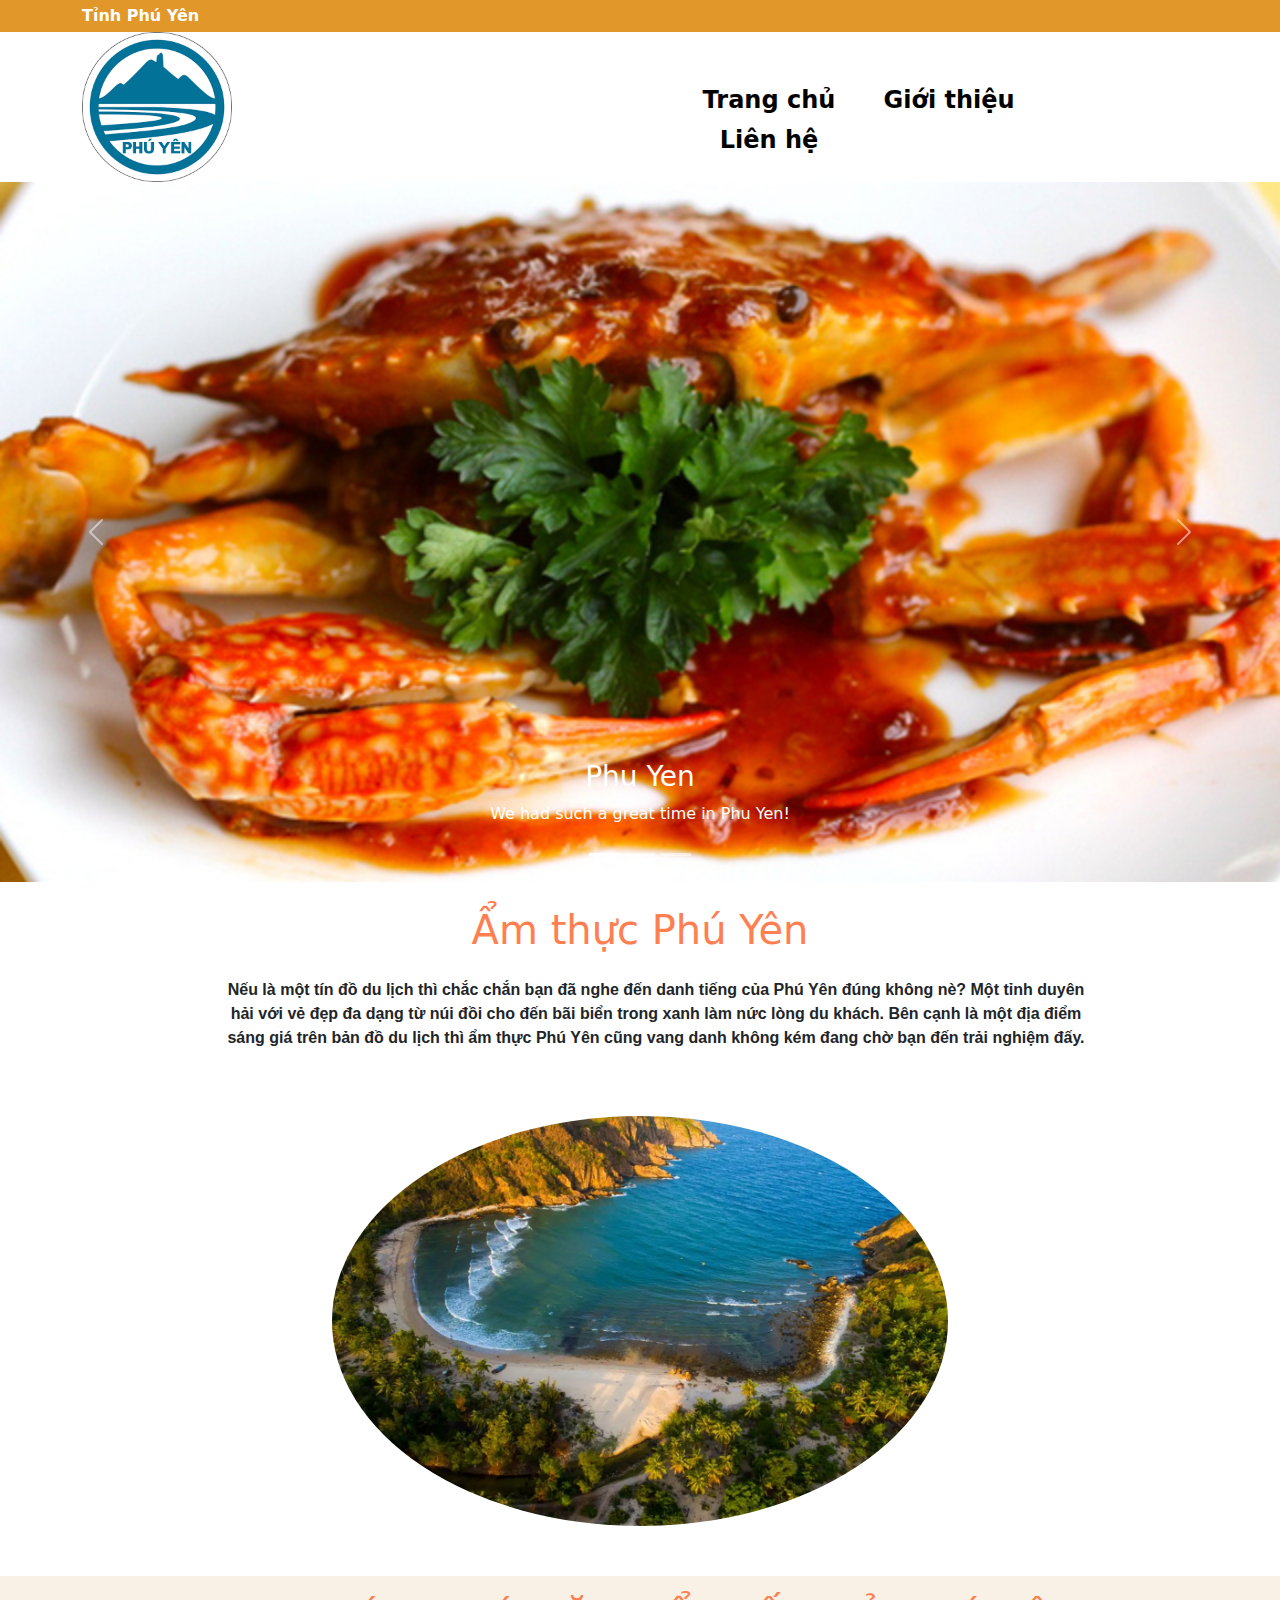
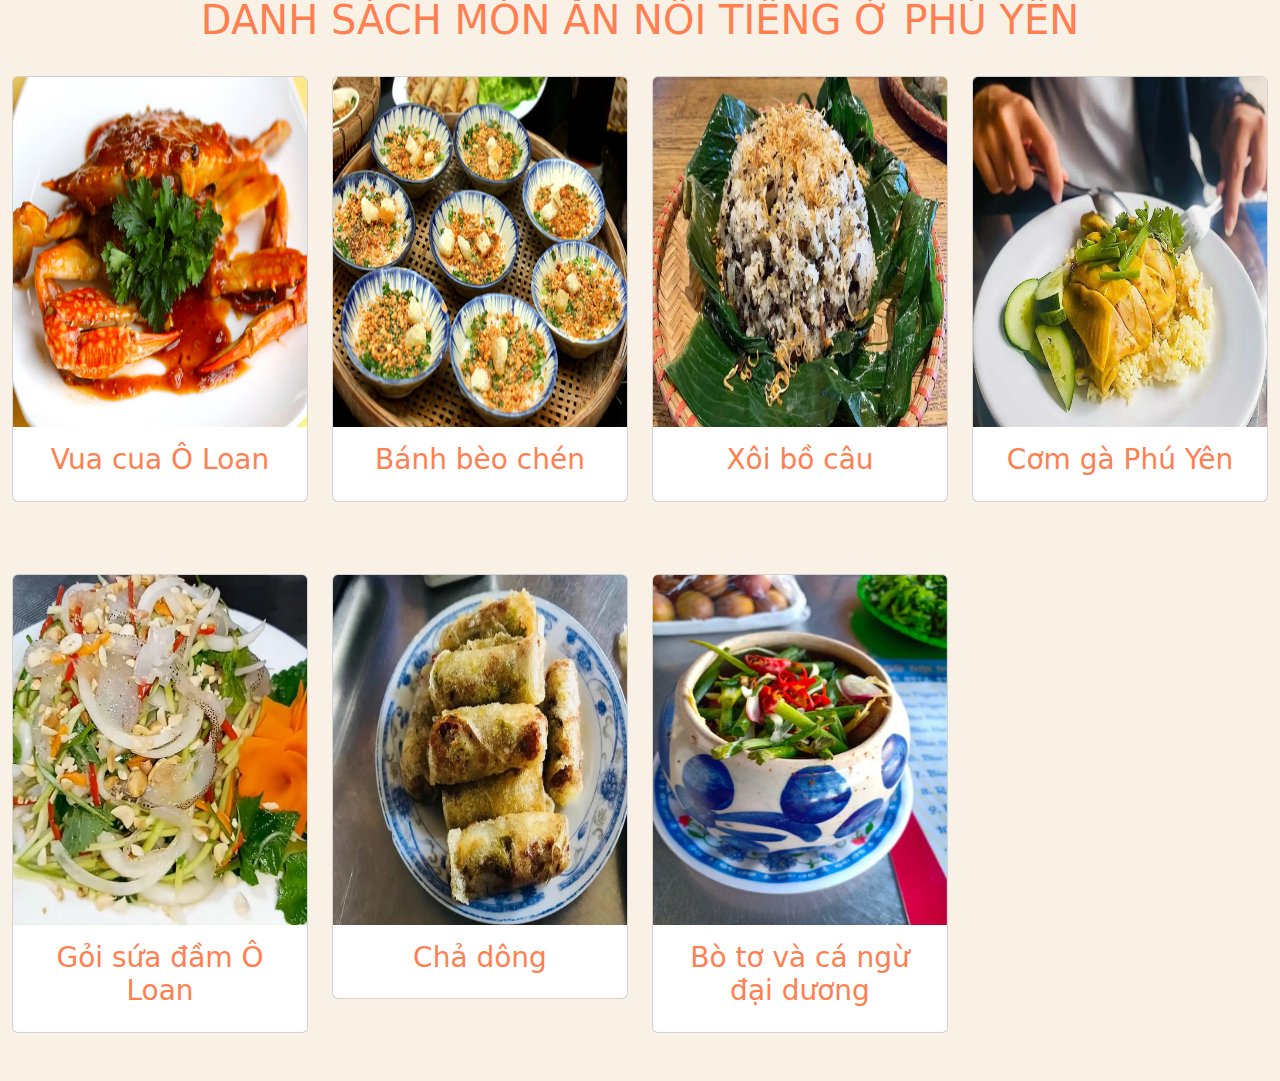
<file: index.html>
<!DOCTYPE html>
<html lang="en">
<head>
    <meta charset="UTF-8">
    <meta name="viewport" content="width=device-width, initial-scale=1.0">
    <title>Phú Yên</title>
    <link rel="stylesheet" href="bootstrap.min.css">
    <link rel="stylesheet" href="PhuYen.css">
    <script src="bootstrap.bundle.min.js"></script>
</head>

<body>
<div class="container-fluid p-1" style="background-color: rgb(225, 151, 41); font-weight: bold; color: white;" >
    <div class="container">Tỉnh Phú Yên</div>
</div>

<div class="container-fluid ">
    <div class="container">
        <div class="row">
            <div class="col-6">
                <img src="py.png" alt="" class="anhlogo1" align="center">
                </div>               
            <div class="col-6 pt-5">
                <div id="menu">
                    <ul>
                        <li><a href="https://mynguyen133.github.io/TTCSN_GROUP2/"><b>Trang chủ</b></a></li>
                        
                     <li><a href="<iframe loading="lazy" style="position: relative; width: 100%; height: 600px; max-height: 80vh; border: none; padding: 0; margin: 0; overflow: hidden;"
                        src="https:&#x2F;&#x2F;www.canva.com&#x2F;design&#x2F;DAGCNo7CWuI&#x2F;VnVZS8tbqt9aFHWpFIbsTg&#x2F;view?embed" allowfullscreen="allowfullscreen" allow="fullscreen">
                      </iframe>
                      <a href="GioiThieu.html"> <b>Giới thiệu</b></a></li>

                    <li><a href="Lien_He.html"><b>Liên hệ</b></a></li>
                    </ul>
                    </div>
                </div>
            </div>
        </div>
</div>

<div id="anhthanhpho" class="carousel slide" data-bs-ride="carousel">

    <div class="carousel-indicators">
        <button type="button" data-bs-target="#anhthanhpho" data-bs-slide-to="0" class="active"></button>
        <button type="button" data-bs-target="#anhthanhpho" data-bs-slide-to="1"></button>
        <button type="button" data-bs-target="#anhthanhpho" data-bs-slide-to="2"></button>
    </div>
    
    <div class="carousel-inner">
        <div class="carousel-item active">
            <img src="py1.jpg" class="d-block" style="width:100%; height: 700px;">
                <div class="carousel-caption">
                    <h3>Phu Yen</h3>
                    <p>We had such a great time in Phu Yen!</p>
                </div>
        </div>
        <div class="carousel-item">
            <img src="py2.webp" class="d-block" style="width:100%; height: 700px;">
                <div class="carousel-caption">
                    <h3> Phu Yen</h3>
                    <p>Thank you, Phu Yen</p>
                </div> 
        </div>
        <div class="carousel-item">
            <img src="py3.webp" class="d-block" style="width:100%; height: 700px;">
                <div class="carousel-caption">
                    <h3>Tỉnh Phú Yên</h3>
                </div>  
        </div>
    </div>
    
    <!-- Nút sang bên trái -->
        <button class="carousel-control-prev" type="button" data-bs-target="#anhthanhpho" data-bs-slide="prev">
            <div class="carousel-control-prev-icon"></div>
        </button>
    <!-- Nút sang bên phải -->
        <button class="carousel-control-next" type="button" data-bs-target="#anhthanhpho" data-bs-slide="next">
            <div class="carousel-control-next-icon"></div>
        </button>
</div>
<div class="container-fluid mt-4">
    <div class="row" >
        <h1 align="center" style="color: coral; ;">Ẩm thực Phú Yên</h1>
        <p align="center" class="m-3" style="padding-left: 200px; padding-right: 200px; font-family:'Lucida Sans', 'Lucida Sans Regular', 'Lucida Grande', 'Lucida Sans Unicode', Geneva, Verdana, sans-serif; font-weight: bold;">
            Nếu là một tín đồ du lịch thì chắc chắn bạn đã nghe đến danh tiếng của Phú Yên đúng không nè? Một tỉnh duyên hải với vẻ đẹp đa dạng từ núi đồi
             cho đến bãi biển trong xanh làm nức lòng du khách. Bên cạnh là một địa điểm sáng giá trên bản đồ du lịch thì ẩm thực Phú Yên cũng vang danh không kém đang 
             chờ bạn đến trải nghiệm đấy.
        </p>
        <img src="py.webp" class="mx-auto d-block rounded-circle" style="width:50%;margin-top:50px; margin-bottom: 50px;">
    </div>
</div>

<div class="container-fluid" style="background-color: rgb(249, 241, 229);">
    <h1 align="center" style="color: coral;padding-top: 20px ;"> DANH SÁCH MÓN ĂN NỔI TIẾNG Ở PHÚ YÊN</h1>
    <div class="row">
        <div class="col-md-6 col-lg-4 col-xl-3 mb-5 mt-4">
            <div class="card">
                <a href="VuaCua.html"><img class="card-img-top" src="py1.jpg"  style="width:100%; height: 350px;"></a>
                <div class="card-body">
                    <a style="text-decoration: none; color: coral; text-align: center;" href="#"><h3>Vua cua Ô Loan</h3></a>
                </div>
            </div>
        </div>
        <div class="col-md-6 col-lg-4 col-xl-3 mb-5 mt-4">
            <div class="card">
                <a href="BanhBeo.html"><img class="card-img-top" src="py2.webp"  style="width:100%; height: 350px;"></a>
                <div class="card-body">
                    <a style="text-decoration: none; color: coral; text-align: center;" href="#"><h3> Bánh bèo chén</h3></a>
                </div>
            </div>
        </div>
        <div class="col-md-6 col-lg-4 col-xl-3 mb-5 mt-4">
            <div class="card">
                <a href="XoiBoCau.html"><img class="card-img-top" src="py3.webp"  style="width:100%; height: 350px;"></a>
                <div class="card-body">
                    <a style="text-decoration: none; color: coral; text-align: center;" href="#"><h3>Xôi bồ câu</h3></a>
                </div>
            </div>
        </div>
        <div class="col-md-6 col-lg-4 col-xl-3 mb-5 mt-4">
            <div class="card">
                <a href="ComGa.html"><img class="card-img-top" src="py4.webp"  style="width:100%; height: 350px;"></a>
                <div class="card-body">
                    <a style="text-decoration: none; color: coral; text-align: center;" href="ComGa.html"><h3> Cơm gà Phú Yên </h3></a>
                </div>
            </div>
        </div>
        <div class="col-md-6 col-lg-4 col-xl-3 mb-5 mt-4">
            <div class="card">
                <a href="GoiSuaDam.html"><img class="card-img-top" src="py5.webp"  style="width:100%; height: 350px;"></a>
                <div class="card-body">
                    <a style="text-decoration: none; color: coral; text-align: center;" href="#"><h3> Gỏi sứa đầm Ô Loan</h3></a>
                </div>
            </div>
        </div>
        <div class="col-md-6 col-lg-4 col-xl-3 mb-5 mt-4">
            <div class="card">
                <a href="ChaDong.html"><img class="card-img-top" src="py6.webp"  style="width:100%; height: 350px;"></a>
                <div class="card-body">
                    <a style="text-decoration: none; color: coral; text-align: center;" href="#"><h3> Chả dông</h3></a>
                </div>
            </div>
        </div>
        <div class="col-md-6 col-lg-4 col-xl-3 mb-5 mt-4">
            <div class="card">
                <a href="BoTo.html"><img class="card-img-top" src="py7.webp"  style="width:100%; height: 350px;"></a>
                <div class="card-body">
                    <a style="text-decoration: none; color: coral; text-align: center;" href="#"><h3> Bò tơ và cá ngừ đại dương</h3></a>
                </div>
            </div>
        </div>
        
        
       
    </div>
</div>

</body>
</html>
</file>
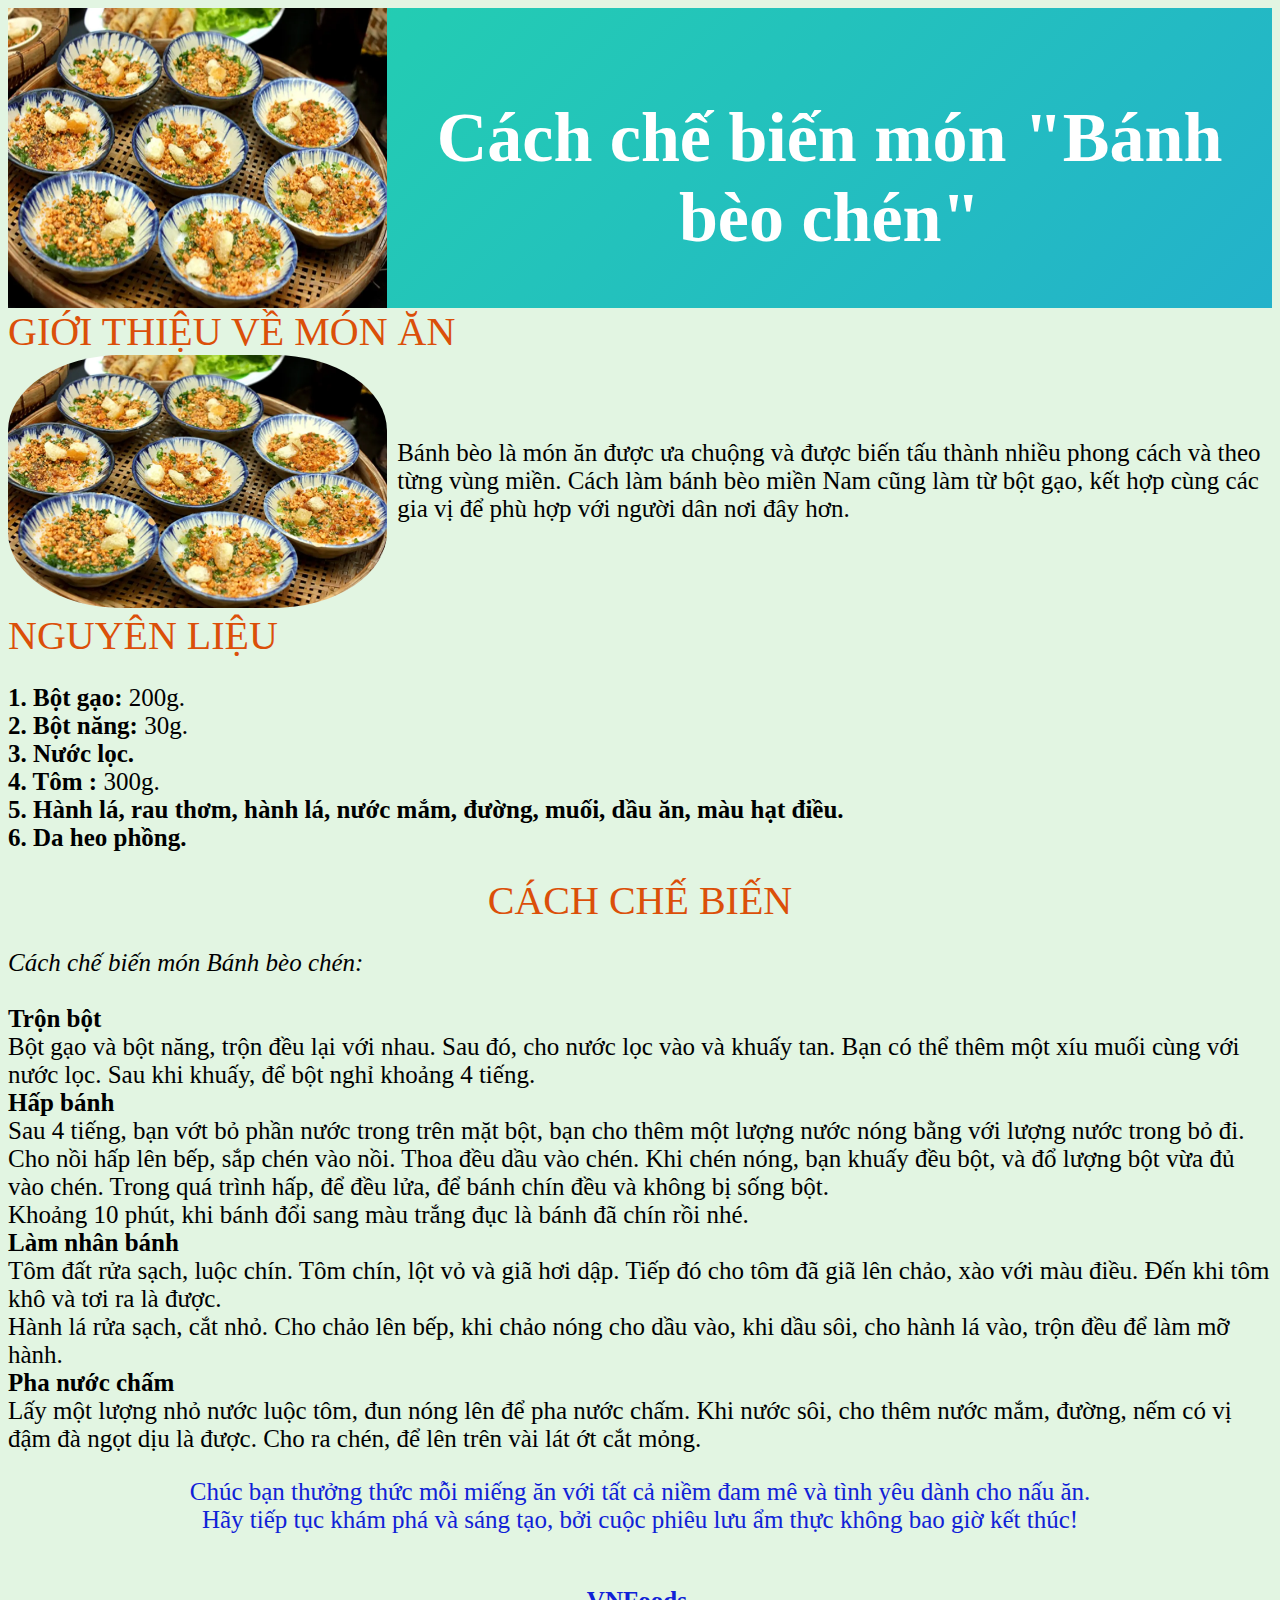
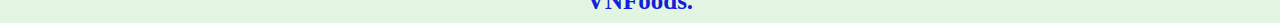
<file: BanhBeo.html>
<!DOCTYPE html>
<html lang="en">
<head>
    <meta charset="UTF-8">
    <meta name="viewport" content="width=device-width, initial-scale=1.0">
    <title> Cách chế biến món Bánh bèo chén</title><style>
        
        #header img {
            height:300px;
            width:30%;
            float:left;
            display: flow-root;
        }
        #header h1 {
            color: white;
            font-size: 2vw;
            font-size: 70px;
            margin-top: 90px;
            vertical-align: middle;
        }
        #header {
              background: linear-gradient(-45deg, #0ef412, #e73c7e, #23a6d5, #23d5ab);
              background-size: 400% 400%;
              animation: gradient 10s ease infinite;
              height:300px;
              width: 100%;
              display: flow-root;
        }

        @keyframes gradient { 
           0% {
              background-position: 0% 50%;
                  }
           50% {
               background-position: 100% 50%;
             }
            100% {
                background-position: 0% 50%;
             }
       }
       body {
        background-color: #e2f5e2;
       }
       @keyframes jump {
           0% {
           transform: translateY(0);
             }
           50% {
              transform: translateY(-20px);
             }
           100% {
           transform: translateY(0);
          }
       }

        .text span {
           display: inline-block;
           animation: jump 1s infinite alternate; /* Hiệu ứng nhảy ngược và chuyển động lặp lại */
        }

       .text span {
        font-size: 40px;
        
        color: #db4f09;
       }
       .image {
        border-radius: 30%;
        
       }

       #gioithieu  {
        display: inline-flex; 
        align-items: center; 
       }
       #gioithieu img {
        margin-right: 10px;
       }
       #gioithieu p {
        font-size: 25px;
       }
       #nguyenlieu p {
        font-size: 25px;
       }
       #chebien p{
        font-size: 25px;
       }

       #footer {
        font-size: 25px;
        color: rgb(16, 33, 215);
        text-align: center;
       }
       @keyframes blink {
  0% { opacity: 1; }
  50% { opacity: 0; }
  100% { opacity: 1; }
}

.blink {
  animation: blink 2s linear infinite;
}

    </style>
</head>
<body>
    <div id="header" align="center">
        <img src="py2.webp">
        <h1> Cách chế biến món "Bánh bèo chén" </h1>
    </div>
    <div class="text">
        <span>GIỚI THIỆU VỀ MÓN ĂN</span>
        </div>
        <div id="gioithieu">
            <img src="py2.webp" class="image" alt="Your Image" width="30%">
            <p>Bánh bèo là món ăn được ưa chuộng và được biến tấu thành nhiều phong cách và theo từng vùng miền.
                 Cách làm bánh bèo miền Nam cũng làm từ bột gạo, kết hợp cùng các gia vị để phù hợp với người dân nơi đây hơn.</p>
            
            
        </div>
        <div class="text">
            <span>NGUYÊN LIỆU</span>
            </div>
        <div id="nguyenlieu">
            <p>
                <strong>1. Bột gạo:  </strong> 200g.<br>
                <strong>2. Bột năng:</strong> 30g.<br>
               <strong>3. Nước lọc. </strong><br>
               <strong>4. Tôm : </strong>300g.<br>
               <strong>5. Hành lá, rau thơm, hành lá, nước mắm, đường, muối, dầu ăn, màu hạt điều. </strong> <br>
               <strong>6. Da heo phồng.</strong>
              
        </div>
        <div class="text" align="center">
            <span >CÁCH CHẾ BIẾN</span>
        
            </div>
            <div id="chebien">
               
                <p>
                    <i>Cách chế biến món Bánh bèo chén: </i><br><br>
                <strong>    Trộn bột</strong><br>

Bột gạo và bột năng, trộn đều lại với nhau. Sau đó, cho nước lọc vào và khuấy tan. Bạn có thể thêm một xíu muối cùng với nước lọc. Sau khi khuấy, để bột nghỉ khoảng 4 tiếng.<br>
<strong>Hấp bánh</strong><br>

Sau 4 tiếng, bạn vớt bỏ phần nước trong trên mặt bột, bạn cho thêm một lượng nước nóng bằng với lượng nước trong bỏ đi.<br>

Cho nồi hấp lên bếp, sắp chén vào nồi. Thoa đều dầu vào chén. Khi chén nóng, bạn khuấy đều bột, và đổ lượng bột vừa đủ vào chén.
 Trong quá trình hấp, để đều lửa, để bánh chín đều và không bị sống bột.<br>

Khoảng 10 phút, khi bánh đổi sang màu trắng đục là bánh đã chín rồi nhé.<br>
<strong>Làm nhân bánh</strong><br>

Tôm đất rửa sạch, luộc chín. Tôm chín, lột vỏ và giã hơi dập. Tiếp đó cho tôm đã giã lên chảo, xào với màu điều. Đến khi tôm khô và tơi ra là được.<br>

Hành lá rửa sạch, cắt nhỏ. Cho chảo lên bếp, khi chảo nóng cho dầu vào, khi dầu sôi, cho hành lá vào, trộn đều để làm mỡ hành.<br>
<strong>Pha nước chấm</strong><br>

Lấy một lượng nhỏ nước luộc tôm, đun nóng lên để pha nước chấm. Khi nước sôi, cho thêm nước mắm,
 đường, nếm có vị đậm đà ngọt dịu là được. Cho ra chén, để lên trên vài lát ớt cắt mỏng.<br>
 

            </div>
            <div id="footer">
                <p class="blink">Chúc bạn thưởng thức mỗi miếng ăn với tất cả niềm đam mê và tình yêu dành cho nấu ăn.<br>
                     Hãy tiếp tục khám phá và sáng tạo, bởi cuộc phiêu lưu ẩm thực không bao giờ kết thúc! </p><br>
                    
                     <strong> VNFoods.</strong>
            </div>


        
    
    
</body>
</html>
</file>
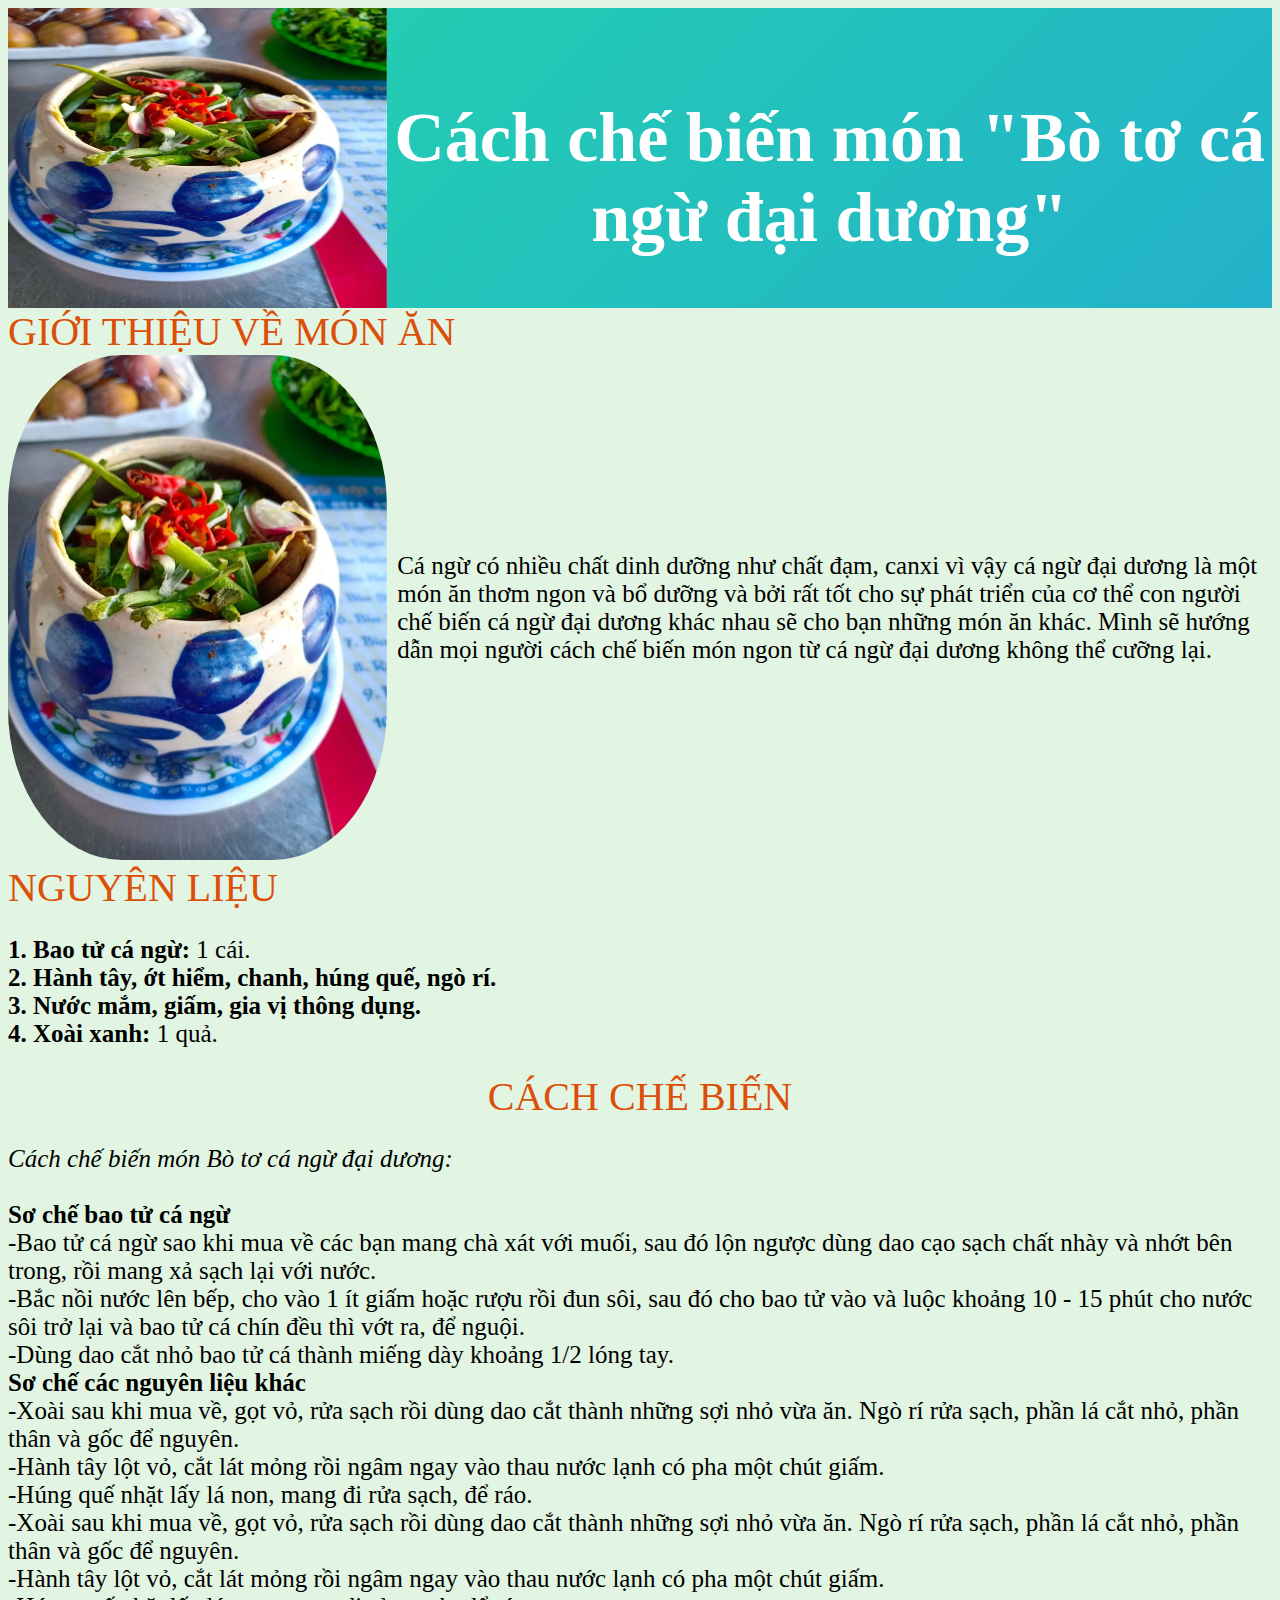
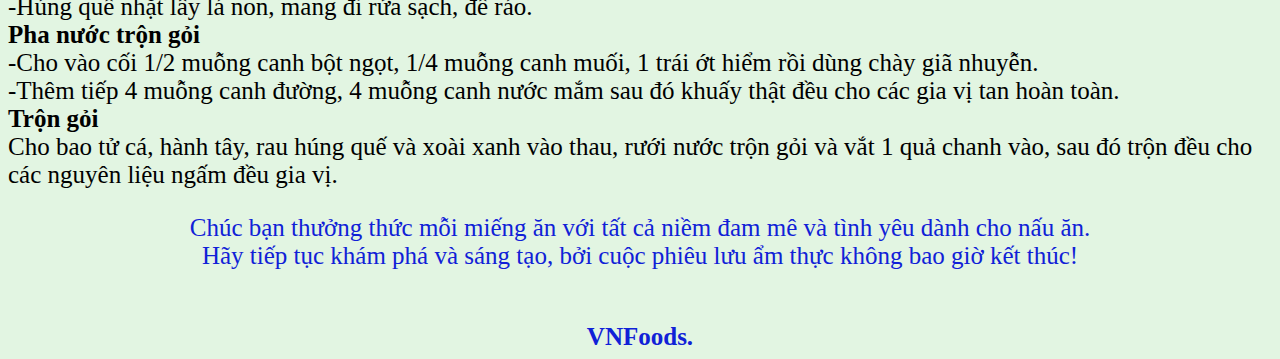
<file: BoTo.html>
<!DOCTYPE html>
<html lang="en">
<head>
    <meta charset="UTF-8">
    <meta name="viewport" content="width=device-width, initial-scale=1.0">
    <title> Cách chế biến món Bò tơ cá ngừ đại dương</title><style>
        
        #header img {
            height:300px;
            width:30%;
            float:left;
            display: flow-root;
        }
        #header h1 {
            color: white;
            font-size: 2vw;
            font-size: 70px;
            margin-top: 90px;
            vertical-align: middle;
        }
        #header {
              background: linear-gradient(-45deg, #0ef412, #e73c7e, #23a6d5, #23d5ab);
              background-size: 400% 400%;
              animation: gradient 10s ease infinite;
              height:300px;
              width: 100%;
              display: flow-root;
        }

        @keyframes gradient { 
           0% {
              background-position: 0% 50%;
                  }
           50% {
               background-position: 100% 50%;
             }
            100% {
                background-position: 0% 50%;
             }
       }
       body {
        background-color: #e2f5e2;
       }
       @keyframes jump {
           0% {
           transform: translateY(0);
             }
           50% {
              transform: translateY(-20px);
             }
           100% {
           transform: translateY(0);
          }
       }

        .text span {
           display: inline-block;
           animation: jump 1s infinite alternate; /* Hiệu ứng nhảy ngược và chuyển động lặp lại */
        }

       .text span {
        font-size: 40px;
        
        color: #db4f09;
       }
       .image {
        border-radius: 30%;
        
       }

       #gioithieu  {
        display: inline-flex; 
        align-items: center; 
       }
       #gioithieu img {
        margin-right: 10px;
       }
       #gioithieu p {
        font-size: 25px;
       }
       #nguyenlieu p {
        font-size: 25px;
       }
       #chebien p{
        font-size: 25px;
       }

       #footer {
        font-size: 25px;
        color: rgb(16, 33, 215);
        text-align: center;
       }
       @keyframes blink {
  0% { opacity: 1; }
  50% { opacity: 0; }
  100% { opacity: 1; }
}

.blink {
  animation: blink 2s linear infinite;
}

    </style>
</head>
<body>
    <div id="header" align="center">
        <img src="py7.webp">
        <h1> Cách chế biến món "Bò tơ cá ngừ đại dương" </h1>
    </div>
    <div class="text">
        <span>GIỚI THIỆU VỀ MÓN ĂN</span>
        </div>
        <div id="gioithieu">
            <img src="py7.webp" class="image" alt="Your Image" width="30%">
            <p>Cá ngừ có nhiều chất dinh dưỡng như chất đạm, canxi vì vậy cá ngừ đại dương là một món ăn thơm ngon và bổ dưỡng và bởi rất tốt cho sự phát triển của cơ thể con người chế biến cá ngừ đại dương khác nhau sẽ cho bạn những món ăn khác. 
                Mình sẽ hướng dẫn mọi người cách chế biến món ngon từ cá ngừ đại dương không thể cưỡng lại.</p>
            
            
        </div>
        <div class="text">
            <span>NGUYÊN LIỆU</span>
            </div>
        <div id="nguyenlieu">
            <p>
                <strong>1. Bao tử cá ngừ:  </strong> 1 cái.<br>
                <strong>2. Hành tây, ớt hiểm, chanh, húng quế, ngò rí.</strong><br>
               <strong>3. Nước mắm, giấm, gia vị thông dụng.  </strong><br>
               <strong>4. Xoài xanh: </strong>1 quả.<br>
              
        </div>
        <div class="text" align="center">
            <span >CÁCH CHẾ BIẾN</span>
        
            </div>
            <div id="chebien">
               
                <p>
                    <i>Cách chế biến món Bò tơ cá ngừ đại dương: </i><br><br>
                    <strong>Sơ chế bao tử cá ngừ</strong><br>
                    -Bao tử cá ngừ sao khi mua về các bạn mang chà xát với muối, sau đó lộn ngược dùng dao cạo sạch chất nhày và nhớt bên trong, rồi mang xả sạch lại với nước.<br>
                    
                    -Bắc nồi nước lên bếp, cho vào 1 ít giấm hoặc rượu rồi đun sôi, sau đó cho bao tử vào và luộc khoảng 10 - 15 phút cho nước sôi trở lại và bao tử cá chín đều thì vớt ra, để nguội.<br>
                    
                    -Dùng dao cắt nhỏ bao tử cá thành miếng dày khoảng 1/2 lóng tay.<br>
                   <strong>Sơ chế các nguyên liệu khác</strong><br>
-Xoài sau khi mua về, gọt vỏ, rửa sạch rồi dùng dao cắt thành những sợi nhỏ vừa ăn. Ngò rí rửa sạch, phần lá cắt nhỏ, phần thân và gốc để nguyên.<br>

-Hành tây lột vỏ, cắt lát mỏng rồi ngâm ngay vào thau nước lạnh có pha một chút giấm.<br>

-Húng quế nhặt lấy lá non, mang đi rửa sạch, để ráo.<br>
-Xoài sau khi mua về, gọt vỏ, rửa sạch rồi dùng dao cắt thành những sợi nhỏ vừa ăn. Ngò rí rửa sạch, phần lá cắt nhỏ, phần thân và gốc để nguyên.<br>

-Hành tây lột vỏ, cắt lát mỏng rồi ngâm ngay vào thau nước lạnh có pha một chút giấm.<br>

-Húng quế nhặt lấy lá non, mang đi rửa sạch, để ráo.<br>
<strong>Pha nước trộn gỏi</strong><br>
-Cho vào cối 1/2 muỗng canh bột ngọt, 1/4 muỗng canh muối, 1 trái ớt hiểm rồi dùng chày giã nhuyễn.<br>

-Thêm tiếp 4 muỗng canh đường, 4 muỗng canh nước mắm sau đó khuấy thật đều cho các gia vị tan hoàn toàn.<br>
<strong>Trộn gỏi</strong><br>
Cho bao tử cá, hành tây, rau húng quế và xoài xanh vào thau, rưới nước trộn gỏi và vắt 1 quả chanh vào, sau đó trộn đều cho các nguyên liệu ngấm đều gia vị.<br>
        </div> 
            <div id="footer">
                <p class="blink">Chúc bạn thưởng thức mỗi miếng ăn với tất cả niềm đam mê và tình yêu dành cho nấu ăn.<br>
                     Hãy tiếp tục khám phá và sáng tạo, bởi cuộc phiêu lưu ẩm thực không bao giờ kết thúc! </p><br>
                    
                     <strong> VNFoods.</strong>
            </div>


        
    
    
</body>
</html>
</file>
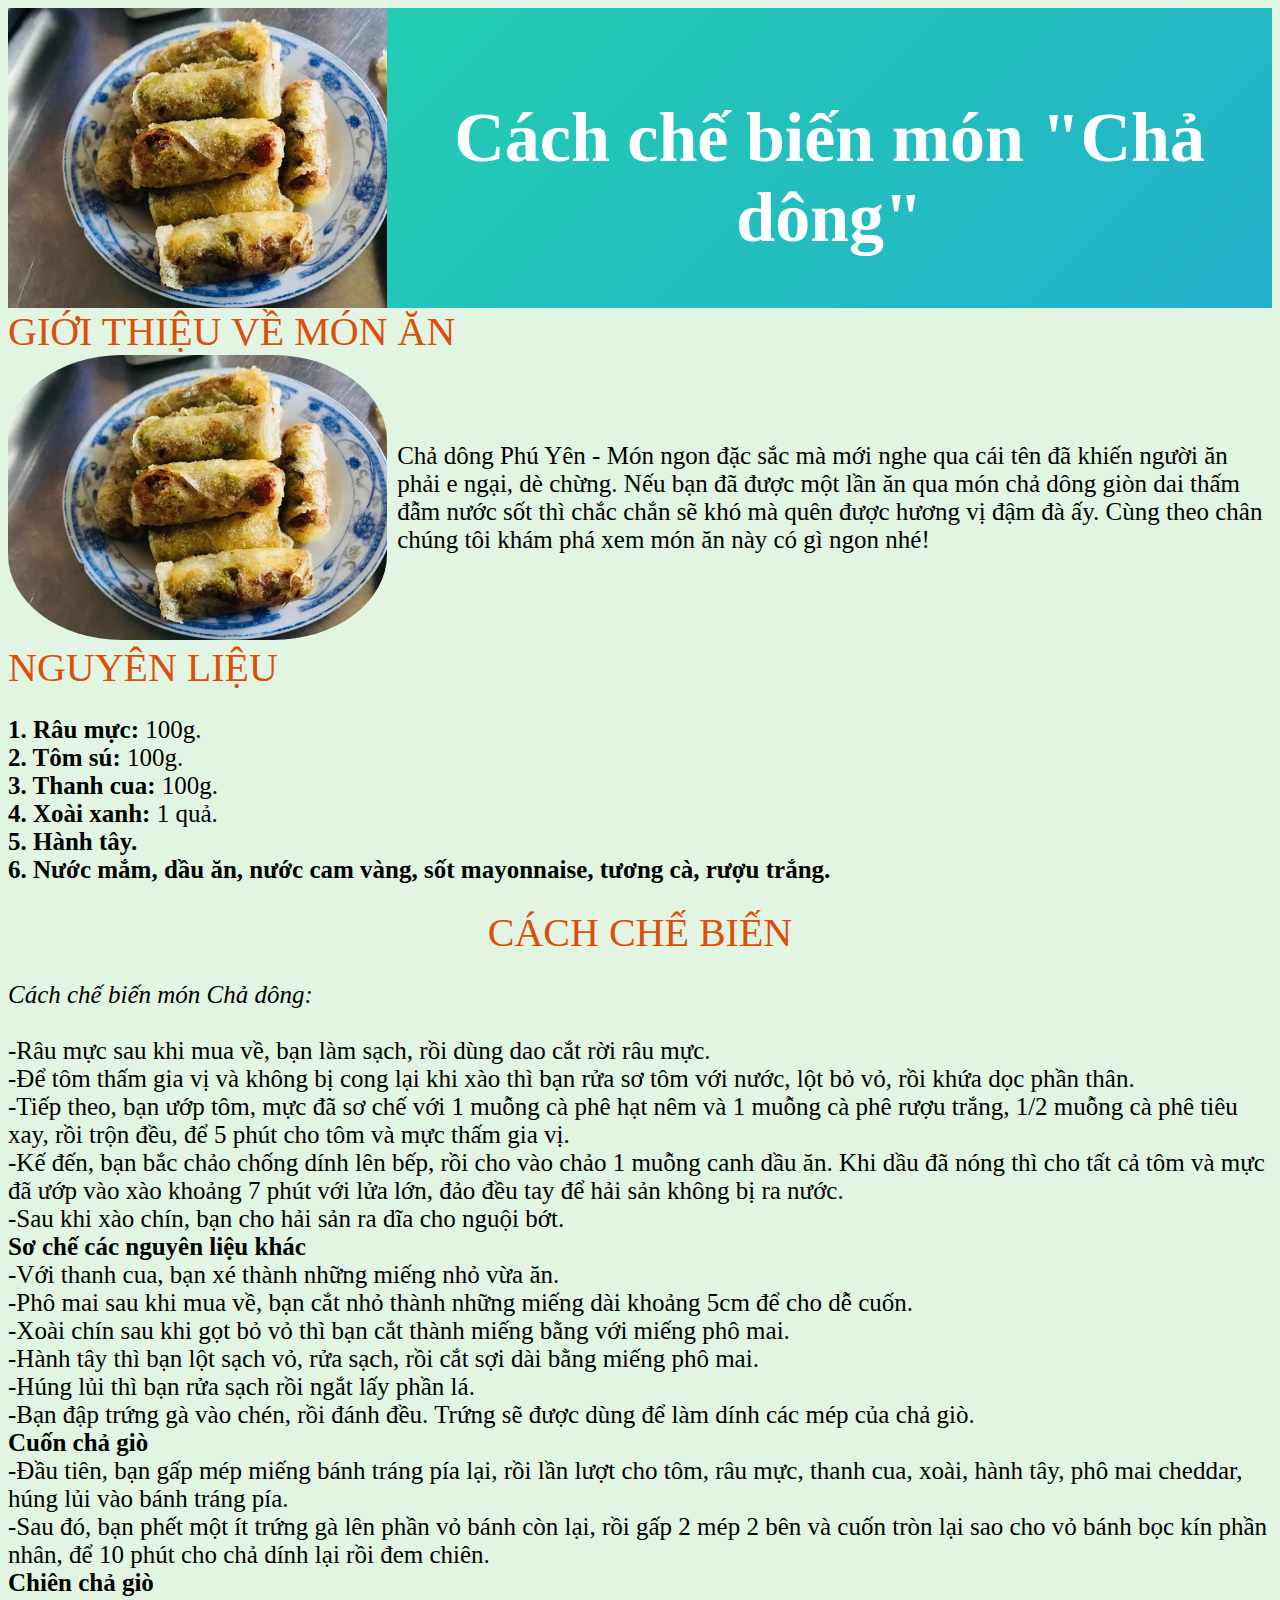
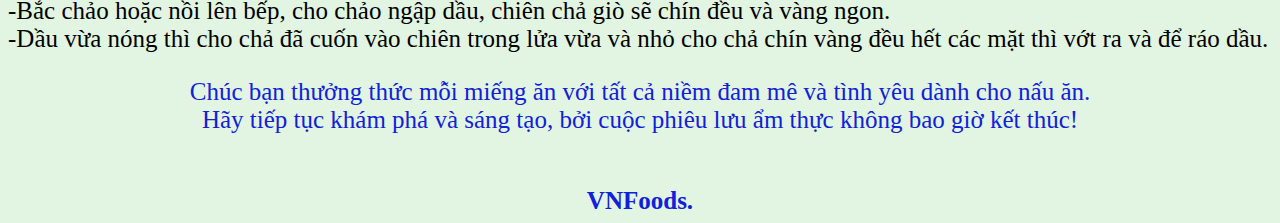
<file: ChaDong.html>
<!DOCTYPE html>
<html lang="en">
<head>
    <meta charset="UTF-8">
    <meta name="viewport" content="width=device-width, initial-scale=1.0">
    <title> Cách chế biến món Chả dông</title><style>
        
        #header img {
            height:300px;
            width:30%;
            float:left;
            display: flow-root;
        }
        #header h1 {
            color: white;
            font-size: 2vw;
            font-size: 70px;
            margin-top: 90px;
            vertical-align: middle;
        }
        #header {
              background: linear-gradient(-45deg, #0ef412, #e73c7e, #23a6d5, #23d5ab);
              background-size: 400% 400%;
              animation: gradient 10s ease infinite;
              height:300px;
              width: 100%;
              display: flow-root;
        }

        @keyframes gradient { 
           0% {
              background-position: 0% 50%;
                  }
           50% {
               background-position: 100% 50%;
             }
            100% {
                background-position: 0% 50%;
             }
       }
       body {
        background-color: #e2f5e2;
       }
       @keyframes jump {
           0% {
           transform: translateY(0);
             }
           50% {
              transform: translateY(-20px);
             }
           100% {
           transform: translateY(0);
          }
       }

        .text span {
           display: inline-block;
           animation: jump 1s infinite alternate; /* Hiệu ứng nhảy ngược và chuyển động lặp lại */
        }

       .text span {
        font-size: 40px;
        
        color: #db4f09;
       }
       .image {
        border-radius: 30%;
        
       }

       #gioithieu  {
        display: inline-flex; 
        align-items: center; 
       }
       #gioithieu img {
        margin-right: 10px;
       }
       #gioithieu p {
        font-size: 25px;
       }
       #nguyenlieu p {
        font-size: 25px;
       }
       #chebien p{
        font-size: 25px;
       }

       #footer {
        font-size: 25px;
        color: rgb(16, 33, 215);
        text-align: center;
       }
       @keyframes blink {
  0% { opacity: 1; }
  50% { opacity: 0; }
  100% { opacity: 1; }
}

.blink {
  animation: blink 2s linear infinite;
}

    </style>
</head>
<body>
    <div id="header" align="center">
        <img src="py6.webp">
        <h1> Cách chế biến món "Chả dông" </h1>
    </div>
    <div class="text">
        <span>GIỚI THIỆU VỀ MÓN ĂN</span>
        </div>
        <div id="gioithieu">
            <img src="py6.webp" class="image" alt="Your Image" width="30%">
            <p>Chả dông Phú Yên - Món ngon đặc sắc mà mới nghe qua cái tên đã khiến người ăn phải e ngại, dè chừng. Nếu bạn đã được một lần ăn qua món chả dông giòn dai thấm đẫm nước sốt thì chắc chắn sẽ khó mà quên được hương vị đậm đà ấy. 
                Cùng theo chân chúng tôi khám phá xem món ăn này có gì ngon nhé!</p>
            
            
        </div>
        <div class="text">
            <span>NGUYÊN LIỆU</span>
            </div>
        <div id="nguyenlieu">
            <p>
                <strong>1. Râu mực:  </strong> 100g.<br>
                <strong>2. Tôm sú:</strong> 100g.<br>
               <strong>3. Thanh cua:  </strong>100g.<br>
               <strong>4. Xoài xanh: </strong>1 quả.<br>
               <strong>5. Hành tây. </strong> <br>
               <strong>6. Nước mắm, dầu ăn, nước cam vàng, sốt mayonnaise, tương cà, rượu trắng.</strong>
              
        </div>
        <div class="text" align="center">
            <span >CÁCH CHẾ BIẾN</span>
        
            </div>
            <div id="chebien">
               
                <p>
                    <i>Cách chế biến món Chả dông: </i><br><br>
                    -Râu mực sau khi mua về, bạn làm sạch, rồi dùng dao cắt rời râu mực.<br>

                    -Để tôm thấm gia vị và không bị cong lại khi xào thì bạn rửa sơ tôm với nước, lột bỏ vỏ, rồi khứa dọc phần thân.<br>
                    
                    -Tiếp theo, bạn ướp tôm, mực đã sơ chế với 1 muỗng cà phê hạt nêm và 1 muỗng cà phê rượu trắng, 1/2 muỗng cà phê tiêu xay, rồi trộn đều, để 5 phút cho tôm và mực thấm gia vị.<br>
                    
                    -Kế đến, bạn bắc chảo chống dính lên bếp, rồi cho vào chảo 1 muỗng canh dầu ăn. Khi dầu đã nóng thì cho tất cả tôm và mực đã ướp vào xào khoảng 7 phút với lửa lớn, đảo đều tay để hải sản không bị ra nước.<br>
                    
                    -Sau khi xào chín, bạn cho hải sản ra dĩa cho nguội bớt.<br>
                    <strong>Sơ chế các nguyên liệu khác</strong><br>
                    -Với thanh cua, bạn xé thành những miếng nhỏ vừa ăn.<br>
                    
                    -Phô mai sau khi mua về, bạn cắt nhỏ thành những miếng dài khoảng 5cm để cho dễ cuốn.<br>
                    
                    -Xoài chín sau khi gọt bỏ vỏ thì bạn cắt thành miếng bằng với miếng phô mai.<br>
                    
                    -Hành tây thì bạn lột sạch vỏ, rửa sạch, rồi cắt sợi dài bằng miếng phô mai.<br>
                    
                    -Húng lủi thì bạn rửa sạch rồi ngắt lấy phần lá.<br>
                    
                    -Bạn đập trứng gà vào chén, rồi đánh đều. Trứng sẽ được dùng để làm dính các mép của chả giò.<br>
           <strong>Cuốn chả giò</strong><br>
            -Đầu tiên, bạn gấp mép miếng bánh tráng pía lại, rồi lần lượt cho tôm, râu mực, thanh cua, xoài, hành tây, phô mai cheddar, húng lủi vào bánh tráng pía.<br>
            
            -Sau đó, bạn phết một ít trứng gà lên phần vỏ bánh còn lại, rồi gấp 2 mép 2 bên và cuốn tròn lại sao cho vỏ bánh bọc kín phần nhân, để 10 phút cho chả dính lại rồi đem chiên.<br>
            <strong>Chiên chả giò</strong><br>
            -Bắc chảo hoặc nồi lên bếp, cho chảo ngập dầu, chiên chả giò sẽ chín đều và vàng ngon.<br>
            
            -Dầu vừa nóng thì cho chả đã cuốn vào chiên trong lửa vừa và nhỏ cho chả chín vàng đều hết các mặt thì vớt ra và để ráo dầu.<br>

        </div> 
            <div id="footer">
                <p class="blink">Chúc bạn thưởng thức mỗi miếng ăn với tất cả niềm đam mê và tình yêu dành cho nấu ăn.<br>
                     Hãy tiếp tục khám phá và sáng tạo, bởi cuộc phiêu lưu ẩm thực không bao giờ kết thúc! </p><br>
                    
                     <strong> VNFoods.</strong>
            </div>


        
    
    
</body>
</html>
</file>
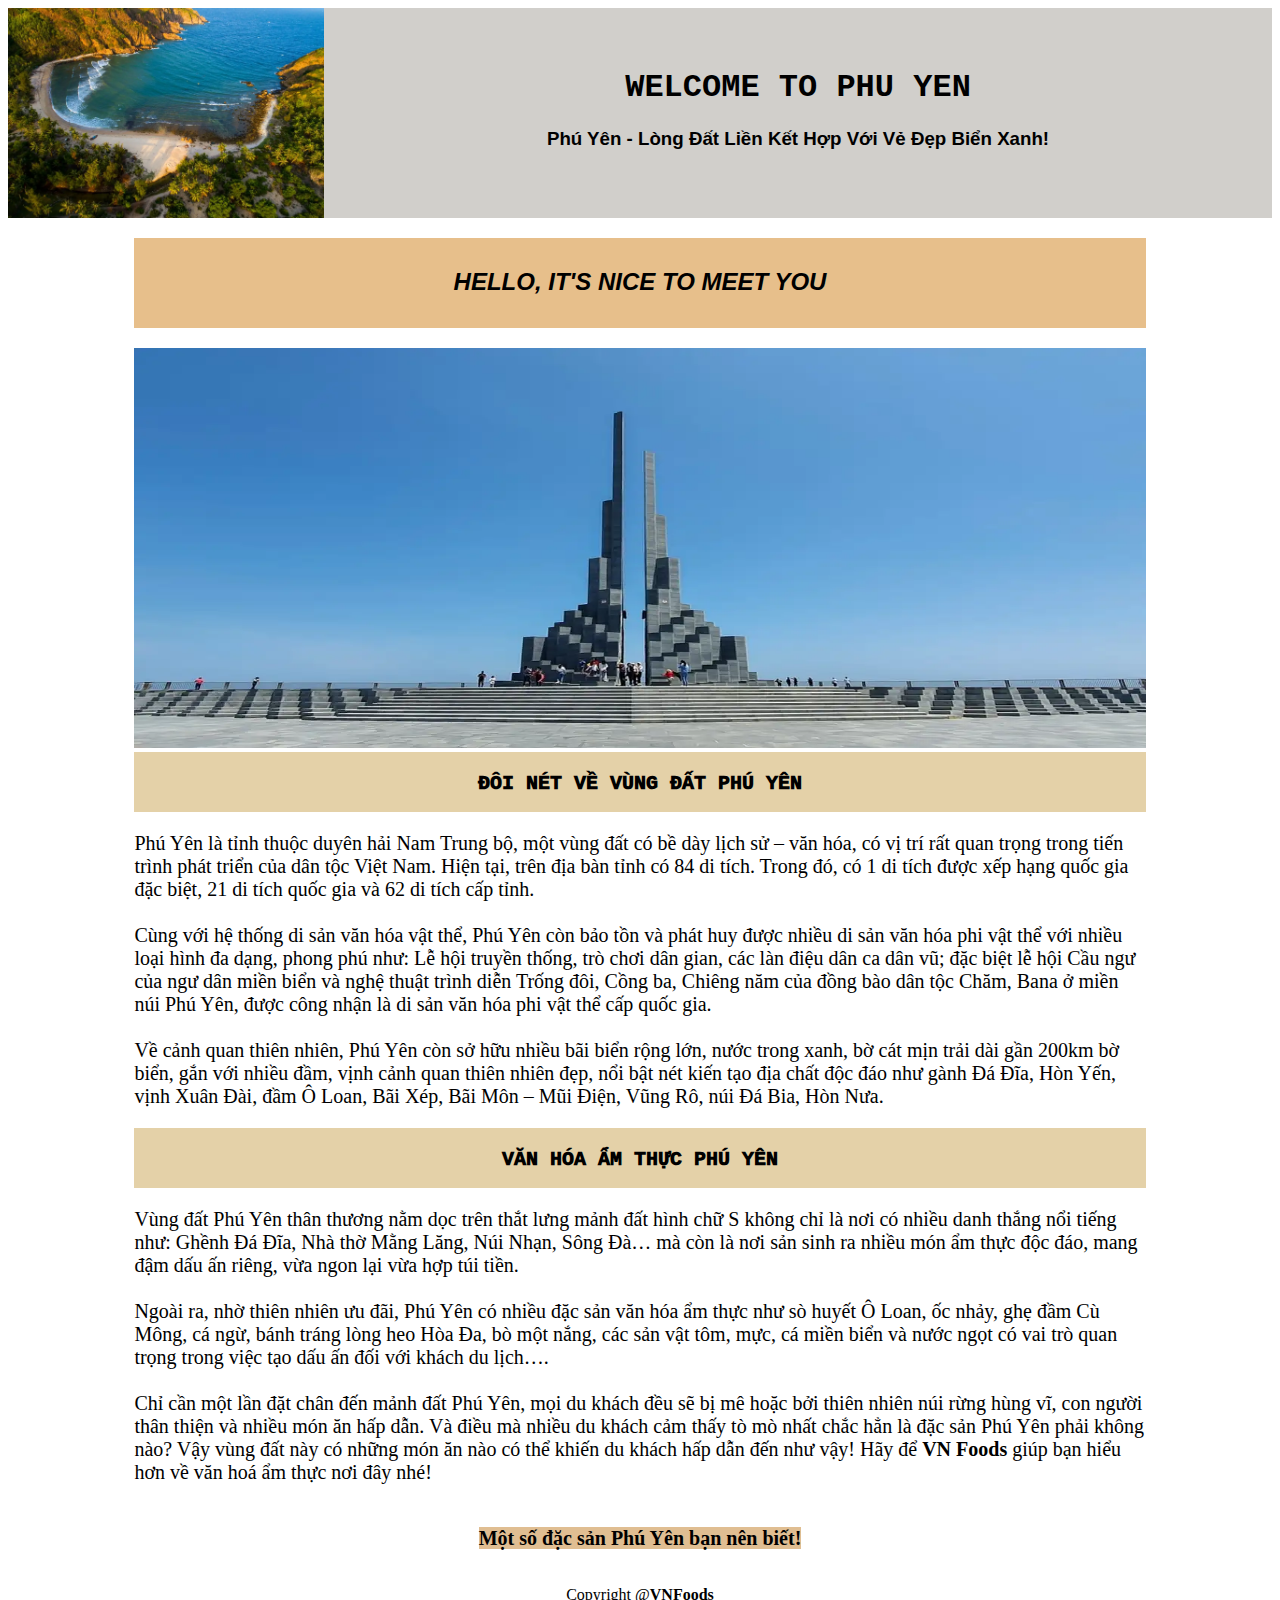
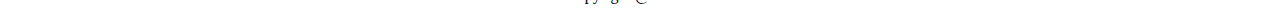
<file: GioiThieu.html>
<!DOCTYPE html>
<html lang="en">
<head>
    <meta charset="UTF-8">
    <meta name="viewport" content="width=device-width, initial-scale=1.0">
   
    <title>Giới thiệu</title><style>
        #header {
            background-color: rgb(209, 207, 203);
            display:flow-root;
        }
        #header img {
            float: left;
        }
        #header .span {
           
            height: 200px;
        }
        #header  h1 {
            text-align: center;
            font-family: 'Courier New', Courier, monospace;
            padding-top: 40px;
            
        }
        #header h3 {
            text-align: center;
            font-family: "Avant Garde", Avantgarde, "Century Gothic", CenturyGothic, "AppleGothic", sans-serif;
        }
        @keyframes slideIn {
            0% {
                opacity: 0;
                transform: translateY(-50px);
            }
            100% {
                opacity: 1;
                transform: translateY(0);
            }
        }
        #content h2 {
            background-color: rgb(231, 191, 139);
            width: 80%;
            height: 60px;
            padding-top: 30px;
            font-family:'Trebuchet MS', 'Lucida Sans Unicode', 'Lucida Grande', 'Lucida Sans', Arial, sans-serif;
            font-style: oblique;
            font-style: italic;
            animation: slideIn 3s ease forwards;
        }
        #content div p1 {
            background-color: rgb(228, 209, 168);
            display: inline-block;
            width: 80%;
            height: 40px;
            padding-top: 20px;
            font-family:monospace;
            font-weight: 1000;
            font-size: 20px;
           
        }
        .doinet {
            width: 80%;
            text-align: left;
            font-size: 20px;
        }
        #click a{
            background-color: rgb(224, 190, 146);
            text-decoration: none;
            color: black;
            font-weight: bold;
            font-size: 20px;
        }


    </style>
</head>
<body>
    <div id="header" width="100%"  height="200px">
        <img src="py.webp" width="25%" width="200px" ></img>
        
            <span>
                <h1>WELCOME TO PHU YEN</h1>
            <h3>Phú Yên - Lòng Đất Liền Kết Hợp Với Vẻ Đẹp Biển Xanh!</h3>
            </span>
            
    </div>
    <div id="content" align="center" width="80%">
        <span> <h2>HELLO, IT'S NICE TO MEET YOU</h2></span>
        <img src="py9.webp" width="80%" height="400px">
        <div><p1>ĐÔI NÉT VỀ VÙNG ĐẤT PHÚ YÊN</p1></div>
        <div class="doinet">
            <p >
                Phú Yên là tỉnh thuộc duyên hải Nam Trung bộ, một vùng đất có bề dày lịch sử – văn hóa, có vị trí rất quan trọng trong tiến trình phát triển của dân tộc Việt Nam. 
                Hiện tại, trên địa bàn tỉnh có 84 di tích.
                 Trong đó, có 1 di tích được xếp hạng quốc gia đặc biệt, 21 di tích quốc gia và 62 di tích cấp tỉnh.
                <br><br>
                Cùng với hệ thống di sản văn hóa vật thể, Phú Yên còn bảo tồn và phát huy được nhiều di sản văn hóa phi vật thể với nhiều loại hình đa dạng, phong phú như: 
                Lễ hội truyền thống, trò chơi dân gian, các làn điệu dân ca dân vũ; đặc biệt lễ hội Cầu ngư của ngư dân miền biển và nghệ thuật trình diễn
                 Trống đôi, Cồng ba, Chiêng năm của đồng bào dân tộc Chăm, Bana ở miền núi Phú Yên, được công nhận là di sản văn hóa phi vật thể cấp quốc gia. 
                <br><br>
                Về cảnh quan thiên nhiên, Phú Yên còn sở hữu nhiều bãi biển rộng lớn, nước trong xanh, bờ cát mịn trải dài gần 200km bờ biển, gắn với nhiều đầm, 
                vịnh cảnh quan thiên nhiên đẹp, nổi bật nét kiến tạo địa chất độc đáo như gành Đá Đĩa, Hòn Yến, vịnh Xuân Đài, đầm Ô Loan, Bãi Xép, Bãi Môn –
                 Mũi Điện, Vũng Rô, núi Đá Bia, Hòn Nưa.
            </p>
        </div>
        <div>
            <p1>VĂN HÓA ẨM THỰC PHÚ YÊN</p1>
            
        </div>
        <div class="doinet">
            <p>
                Vùng đất Phú Yên thân thương nằm dọc trên thắt lưng mảnh đất hình chữ S không chỉ là nơi có nhiều danh thắng nổi tiếng như:
                 Ghềnh Đá Đĩa, Nhà thờ Mằng Lăng, Núi Nhạn, Sông Đà… 
                mà còn là nơi sản sinh ra nhiều món ẩm thực độc đáo, mang đậm dấu ấn riêng, vừa ngon lại vừa hợp túi tiền.<br><br>
                Ngoài ra, nhờ thiên nhiên ưu đãi, Phú Yên có nhiều đặc sản văn hóa ẩm thực như sò huyết Ô Loan, ốc nhảy,
                ghẹ đầm Cù Mông, cá ngừ, bánh tráng lòng heo Hòa Đa,
               bò một nắng, các sản vật tôm, mực, cá miền biển và nước ngọt có vai trò quan trọng trong việc tạo dấu ấn đối với khách du lịch….
                <br> <br> 
                Chỉ cần một lần đặt chân đến mảnh đất Phú Yên, mọi du khách đều sẽ bị mê hoặc bởi thiên nhiên núi rừng hùng vĩ, con người thân thiện và nhiều món ăn hấp dẫn. 
                Và điều mà nhiều du khách cảm thấy tò mò nhất chắc hẳn là đặc sản Phú Yên phải không nào? Vậy vùng đất này có những món ăn nào có thể khiến du khách hấp dẫn đến như vậy!
                Hãy để <strong> VN Foods </strong> giúp bạn hiểu hơn về văn hoá ẩm thực nơi đây nhé!<br><br>

            </p>
        </div>

        <div id="click">
          <a href="index.html">Một số đặc sản  Phú Yên bạn nên biết!</a>
          <br><br><br>
          Copyright @<strong>VNFoods</strong>

        </div>
        

    </div>

    
</body>
</html>
</file>
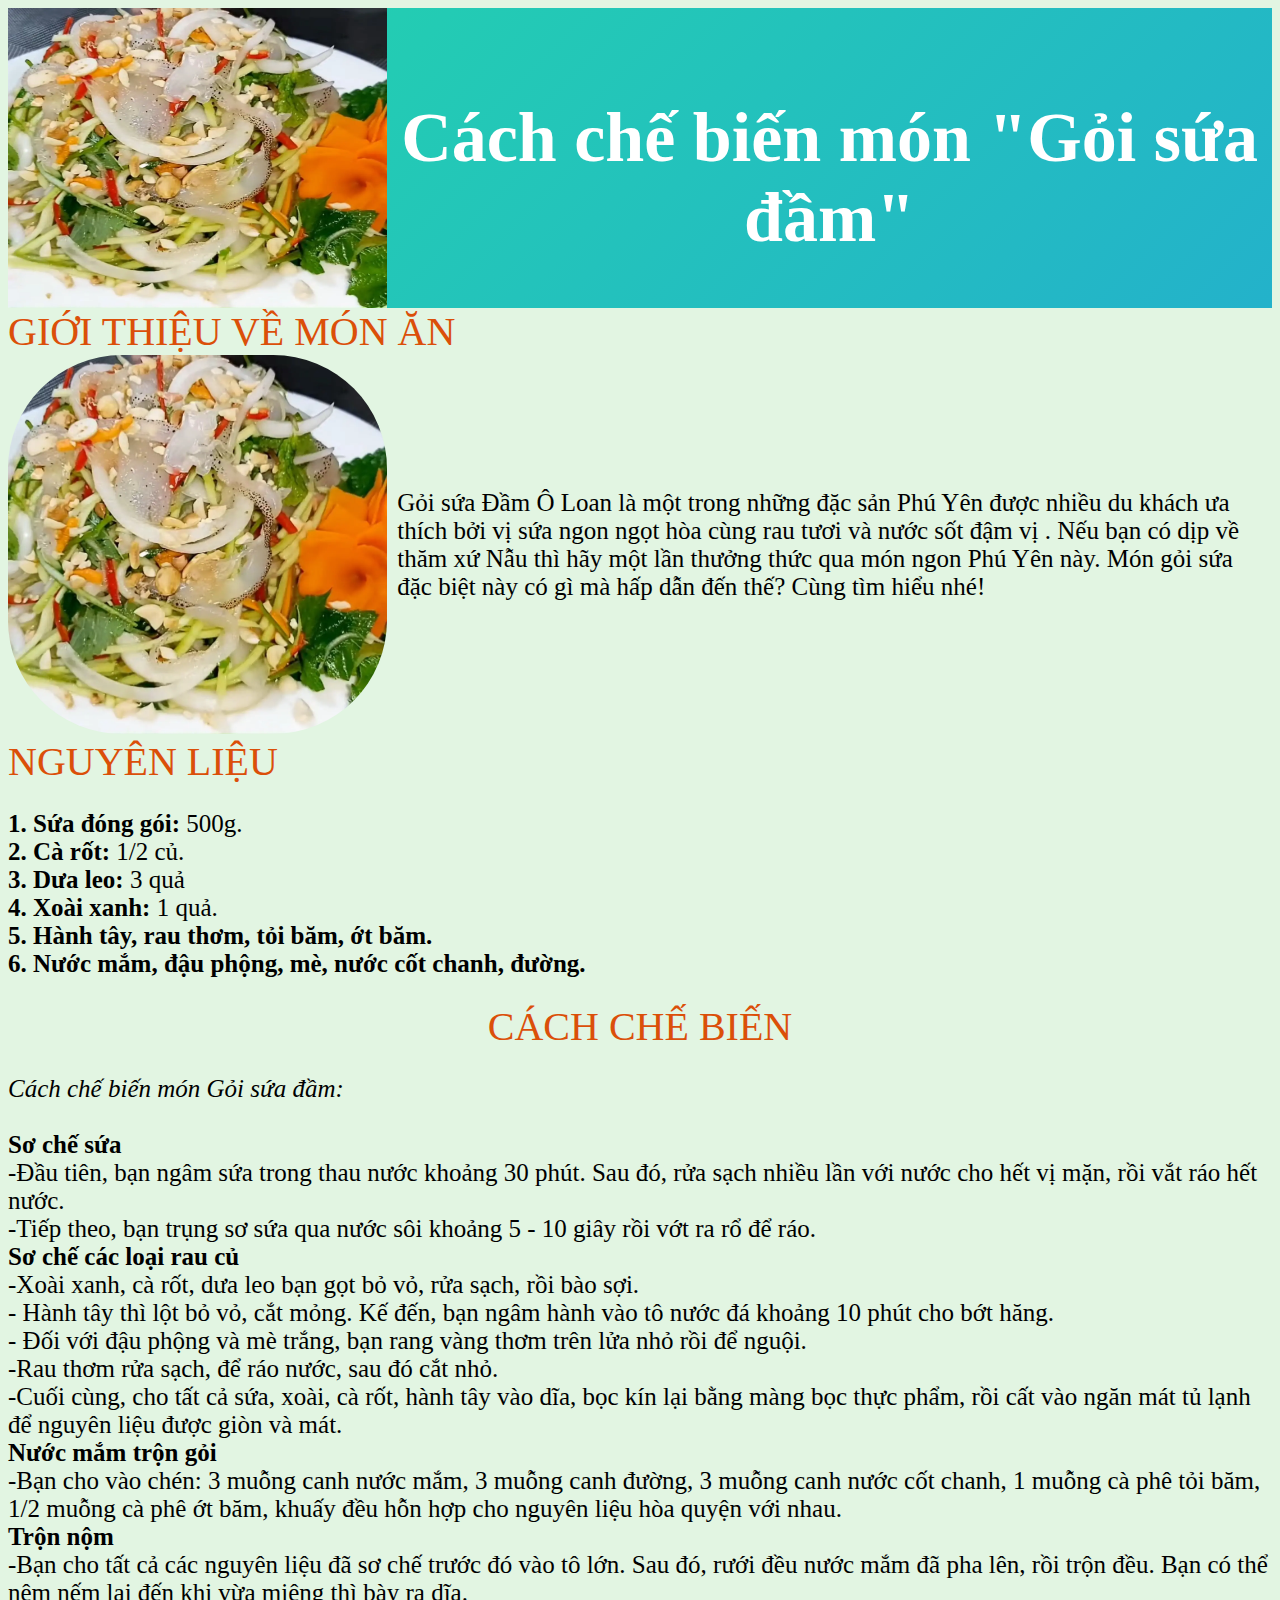
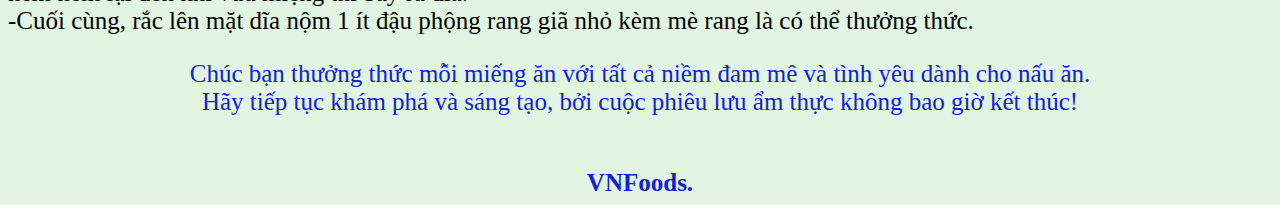
<file: GoiSuaDam.html>
<!DOCTYPE html>
<html lang="en">
<head>
    <meta charset="UTF-8">
    <meta name="viewport" content="width=device-width, initial-scale=1.0">
    <title> Cách chế biến món Gỏi sứa đầm Ô Loan</title><style>
        
        #header img {
            height:300px;
            width:30%;
            float:left;
            display: flow-root;
        }
        #header h1 {
            color: white;
            font-size: 2vw;
            font-size: 70px;
            margin-top: 90px;
            vertical-align: middle;
        }
        #header {
              background: linear-gradient(-45deg, #0ef412, #e73c7e, #23a6d5, #23d5ab);
              background-size: 400% 400%;
              animation: gradient 10s ease infinite;
              height:300px;
              width: 100%;
              display: flow-root;
        }

        @keyframes gradient { 
           0% {
              background-position: 0% 50%;
                  }
           50% {
               background-position: 100% 50%;
             }
            100% {
                background-position: 0% 50%;
             }
       }
       body {
        background-color: #e2f5e2;
       }
       @keyframes jump {
           0% {
           transform: translateY(0);
             }
           50% {
              transform: translateY(-20px);
             }
           100% {
           transform: translateY(0);
          }
       }

        .text span {
           display: inline-block;
           animation: jump 1s infinite alternate; /* Hiệu ứng nhảy ngược và chuyển động lặp lại */
        }

       .text span {
        font-size: 40px;
        
        color: #db4f09;
       }
       .image {
        border-radius: 30%;
        
       }

       #gioithieu  {
        display: inline-flex; 
        align-items: center; 
       }
       #gioithieu img {
        margin-right: 10px;
       }
       #gioithieu p {
        font-size: 25px;
       }
       #nguyenlieu p {
        font-size: 25px;
       }
       #chebien p{
        font-size: 25px;
       }

       #footer {
        font-size: 25px;
        color: rgb(16, 33, 215);
        text-align: center;
       }
       @keyframes blink {
  0% { opacity: 1; }
  50% { opacity: 0; }
  100% { opacity: 1; }
}

.blink {
  animation: blink 2s linear infinite;
}

    </style>
</head>
<body>
    <div id="header" align="center">
        <img src="py5.webp">
        <h1> Cách chế biến món "Gỏi sứa đầm" </h1>
    </div>
    <div class="text">
        <span>GIỚI THIỆU VỀ MÓN ĂN</span>
        </div>
        <div id="gioithieu">
            <img src="py5.webp" class="image" alt="Your Image" width="30%">
            <p>Gỏi sứa Đầm Ô Loan là một trong những đặc sản Phú Yên được nhiều du khách ưa thích bởi vị sứa ngon ngọt hòa cùng rau tươi và nước sốt đậm vị
                . Nếu bạn có dịp về thăm xứ Nẫu thì hãy một lần thưởng thức qua món ngon Phú Yên này. Món gỏi sứa đặc biệt này có gì mà hấp dẫn đến thế? Cùng tìm hiểu nhé!</p>
            
            
        </div>
        <div class="text">
            <span>NGUYÊN LIỆU</span>
            </div>
        <div id="nguyenlieu">
            <p>
                <strong>1. Sứa đóng gói:  </strong> 500g.<br>
                <strong>2. Cà rốt:</strong> 1/2 củ.<br>
               <strong>3. Dưa leo:  </strong>3 quả<br>
               <strong>4. Xoài xanh: </strong>1 quả.<br>
               <strong>5. Hành tây, rau thơm, tỏi băm, ớt băm. </strong> <br>
               <strong>6. Nước mắm, đậu phộng, mè, nước cốt chanh, đường.</strong>
              
        </div>
        <div class="text" align="center">
            <span >CÁCH CHẾ BIẾN</span>
        
            </div>
            <div id="chebien">
               
                <p>
                    <i>Cách chế biến món Gỏi sứa đầm: </i><br><br>
                   <strong> Sơ chế sứa</strong><br>
                   -Đầu tiên, bạn ngâm sứa trong thau nước khoảng 30 phút. Sau đó, rửa sạch nhiều lần với nước cho hết vị mặn, rồi vắt ráo hết nước.<br>

                   -Tiếp theo, bạn trụng sơ sứa qua nước sôi khoảng 5 - 10 giây rồi vớt ra rổ để ráo.<br>
                <strong>   Sơ chế các loại rau củ</strong><br>
                   -Xoài xanh, cà rốt, dưa leo bạn gọt bỏ vỏ, rửa sạch, rồi bào sợi.<br>
                   
                  - Hành tây thì lột bỏ vỏ, cắt mỏng. Kế đến, bạn ngâm hành vào tô nước đá khoảng 10 phút cho bớt hăng.<br>
                   
                  - Đối với đậu phộng và mè trắng, bạn rang vàng thơm trên lửa nhỏ rồi để nguội.<br>
                   
                   -Rau thơm rửa sạch, để ráo nước, sau đó cắt nhỏ.<br>
                   
                   -Cuối cùng, cho tất cả sứa, xoài, cà rốt, hành tây vào dĩa, bọc kín lại bằng màng bọc thực phẩm, rồi cất vào ngăn mát tủ lạnh để nguyên liệu được giòn và mát.<br>
 
                   <strong>Nước mắm trộn gỏi</strong><br>
                   -Bạn cho vào chén: 3 muỗng canh nước mắm, 3 muỗng canh đường, 3 muỗng canh nước cốt chanh, 
                   1 muỗng cà phê tỏi băm, 1/2 muỗng cà phê ớt băm, khuấy đều hỗn hợp cho nguyên liệu hòa quyện với nhau.<br>
                  <strong> Trộn nộm</strong><br>
-Bạn cho tất cả các nguyên liệu đã sơ chế trước đó vào tô lớn. Sau đó, rưới đều nước mắm đã pha lên, rồi trộn đều. Bạn có thể nêm nếm lại đến khi vừa miệng thì bày ra dĩa.<br>

-Cuối cùng, rắc lên mặt dĩa nộm 1 ít đậu phộng rang giã nhỏ kèm mè rang là có thể thưởng thức.<br>

            </div>
            <div id="footer">
                <p class="blink">Chúc bạn thưởng thức mỗi miếng ăn với tất cả niềm đam mê và tình yêu dành cho nấu ăn.<br>
                     Hãy tiếp tục khám phá và sáng tạo, bởi cuộc phiêu lưu ẩm thực không bao giờ kết thúc! </p><br>
                    
                     <strong> VNFoods.</strong>
            </div>


        
    
    
</body>
</html>
</file>
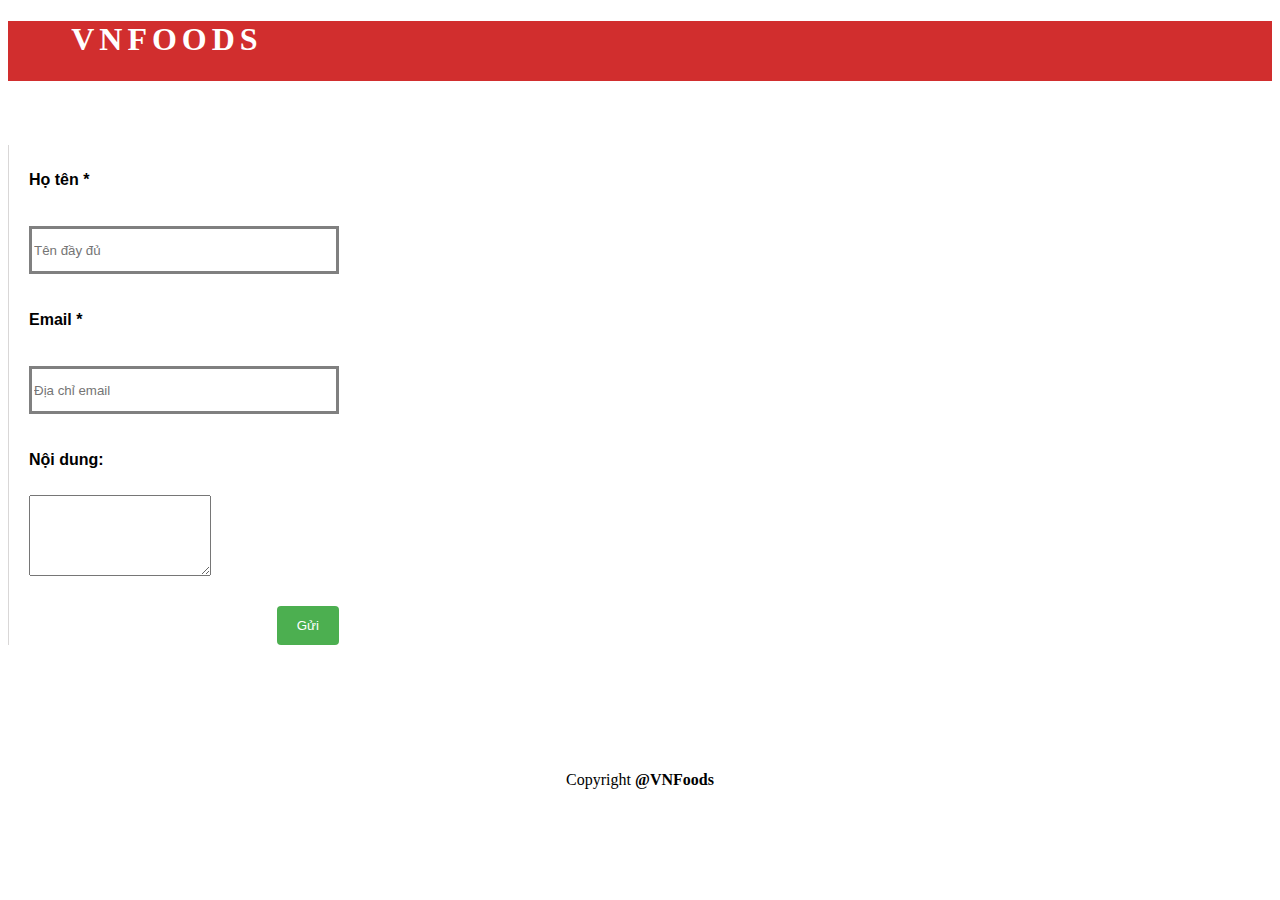
<file: Lien_He.html>
<!DOCTYPE html>
<html lang="en">
<head>
    <meta charset="UTF-8">
    <meta name="viewport" content="width=device-width, initial-scale=1.0">
    <title>Liên hệ | VNFOODS</title>
    <style>
/*Phần đầu*/
        #header{
            height: 60px;
            background-color: rgb(209, 46, 46);
            color: white;
            letter-spacing: 5px;
            font-family:cursive;
            padding-left: 5%;
            box-sizing: border-box;
            clear: both; 
            width: 100%; 
        }

 /*Phần thân */
        #ngang{
            margin-top: 5%;
            box-sizing: border-box;
            font-family:'Segoe UI', Tahoma, Geneva, Verdana, sans-serif;
        }

        #menu{
            width: 30%;
            float: left;
        }
        #menu li{
            list-style-type: ">  ";
            line-height: 60px;
        }
        #menu a{
            text-decoration: none;
            color: black;
        }
        #menu a:hover{
            color: blue;
            text-decoration: underline;
        }


        .form-row{
            float: left;
            padding-left: 20px;
            border-left: 1.5px solid rgb(217, 215, 215);
            line-height: 70px;
        }

        .form-row .form-right select, input{
            height: 40px;
            width: 300px;
            border: 3px solid grey;   
        }

        button {
            background-color: #4CAF50;
            color: white;
            padding: 12px 20px;
            border: none;
            border-radius: 4px;
            cursor: pointer;
            float: right;
        }
        button:hover {
            background-color: #45a049;
        }
    
        
/*Phần chân*/
        #footer{
            clear: both;
            text-align: center;
            padding: 10%;
            padding-bottom: 0%;
        }
    </style>

    <script>
         document.getElementById('feedback').addEventListener('gui', function(e) {
            e.preventDefault();

            const type = document.getElementById('type').value;
            const tieude = document.getElementById('tieude').value;
            const email = document.getElementById('email').value;
            const noidung = document.getElementById('noidung').value;

            const body = `Type: ${type}\nTieude: ${tieude}\nEmail: ${email}\nNoidung: ${noidung}`;

            window.location.href = `mailto:vnfoods@gmail.com?&body=${encodeURIComponent(body)}`;

         })
    </script>
</head>
<body>
    <div id="header">
        <h1>VNFOODS</h1>
    </div>

    <div id="ngang">
       

        <div class="form-row">
            <form id="feedback">
            

            <div class="form-right">
                <b>Họ tên *</b> <br>
                <input type="text" id="tieude" name="tieude" required placeholder="Tên đầy đủ"></span>
            </div>

            <div class="form-right">
                <b>Email *</b><br>
                <input type="text" id="email" name="email" required placeholder="Địa chỉ email">
            </div>

            <div class="form-right">
                <b>Nội dung: </b> <br>
                <textarea id="noidung" name="noidung" rows="5" required></textarea>
            </div>
            <button type="gui">Gửi</button>
        </div>
    </form>
    </div>
    
    <div id="footer">
        Copyright <strong>@VNFoods</strong>
    </div>

</body>
</html>
</file>
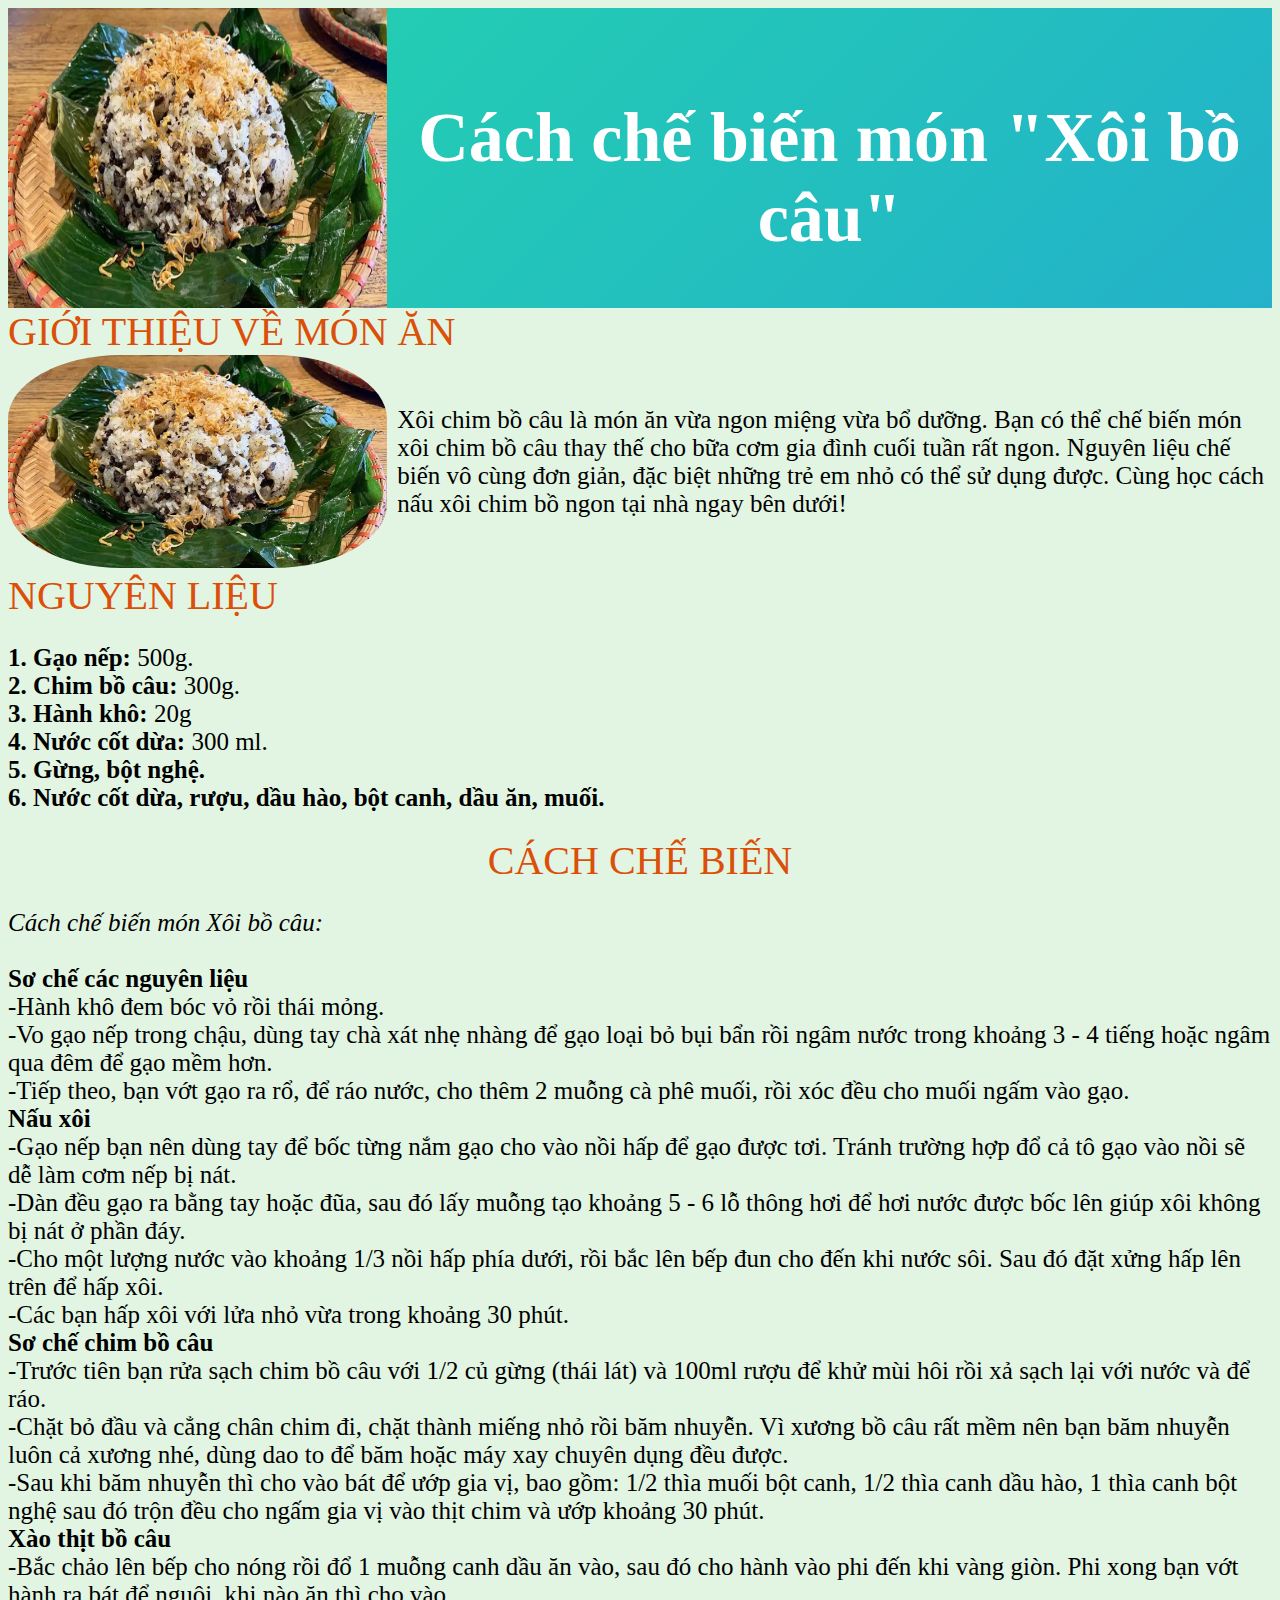
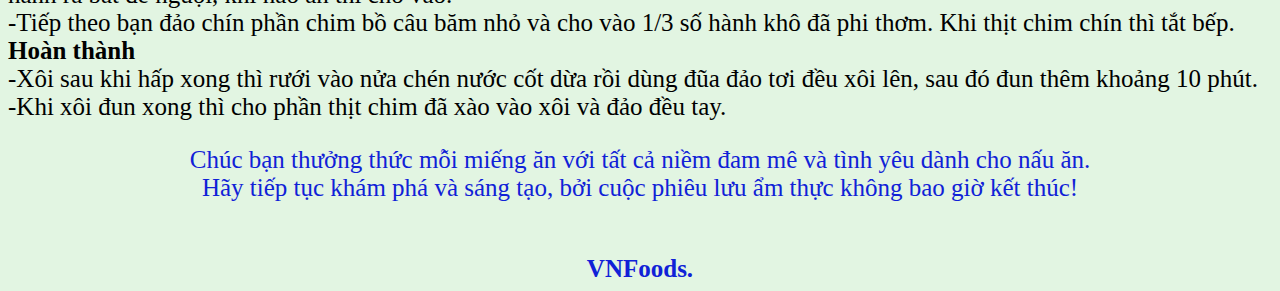
<file: XoiBoCau.html>
<!DOCTYPE html>
<html lang="en">
<head>
    <meta charset="UTF-8">
    <meta name="viewport" content="width=device-width, initial-scale=1.0">
    <title> Cách chế biến món Xôi bồ câu</title><style>
        
        #header img {
            height:300px;
            width:30%;
            float:left;
            display: flow-root;
        }
        #header h1 {
            color: white;
            font-size: 2vw;
            font-size: 70px;
            margin-top: 90px;
            vertical-align: middle;
        }
        #header {
              background: linear-gradient(-45deg, #0ef412, #e73c7e, #23a6d5, #23d5ab);
              background-size: 400% 400%;
              animation: gradient 10s ease infinite;
              height:300px;
              width: 100%;
              display: flow-root;
        }

        @keyframes gradient { 
           0% {
              background-position: 0% 50%;
                  }
           50% {
               background-position: 100% 50%;
             }
            100% {
                background-position: 0% 50%;
             }
       }
       body {
        background-color: #e2f5e2;
       }
       @keyframes jump {
           0% {
           transform: translateY(0);
             }
           50% {
              transform: translateY(-20px);
             }
           100% {
           transform: translateY(0);
          }
       }

        .text span {
           display: inline-block;
           animation: jump 1s infinite alternate; /* Hiệu ứng nhảy ngược và chuyển động lặp lại */
        }

       .text span {
        font-size: 40px;
        
        color: #db4f09;
       }
       .image {
        border-radius: 30%;
        
       }

       #gioithieu  {
        display: inline-flex; 
        align-items: center; 
       }
       #gioithieu img {
        margin-right: 10px;
       }
       #gioithieu p {
        font-size: 25px;
       }
       #nguyenlieu p {
        font-size: 25px;
       }
       #chebien p{
        font-size: 25px;
       }

       #footer {
        font-size: 25px;
        color: rgb(16, 33, 215);
        text-align: center;
       }
       @keyframes blink {
  0% { opacity: 1; }
  50% { opacity: 0; }
  100% { opacity: 1; }
}

.blink {
  animation: blink 2s linear infinite;
}

    </style>
</head>
<body>
    <div id="header" align="center">
        <img src="py3.webp">
        <h1> Cách chế biến món "Xôi bồ câu" </h1>
    </div>
    <div class="text">
        <span>GIỚI THIỆU VỀ MÓN ĂN</span>
        </div>
        <div id="gioithieu">
            <img src="py3.webp" class="image" alt="Your Image" width="30%">
            <p>Xôi chim bồ câu là món ăn vừa ngon miệng vừa bổ dưỡng. Bạn có thể chế biến món xôi chim bồ câu thay thế cho bữa cơm gia đình cuối tuần rất ngon.
                 Nguyên liệu chế biến vô cùng đơn giản, đặc biệt những trẻ em nhỏ có thể sử dụng được. Cùng học cách nấu xôi chim bồ ngon tại nhà ngay bên dưới!</p>
            
            
        </div>
        <div class="text">
            <span>NGUYÊN LIỆU</span>
            </div>
        <div id="nguyenlieu">
            <p>
                <strong>1. Gạo nếp:  </strong> 500g.<br>
                <strong>2. Chim bồ câu:</strong> 300g.<br>
               <strong>3. Hành khô:  </strong>20g<br>
               <strong>4. Nước cốt dừa: </strong>300 ml.<br>
               <strong>5. Gừng, bột nghệ. </strong> <br>
               <strong>6. Nước cốt dừa, rượu, dầu hào, bột canh, dầu ăn, muối.</strong>
              
        </div>
        <div class="text" align="center">
            <span >CÁCH CHẾ BIẾN</span>
        
            </div>
            <div id="chebien">
               
                <p>
                    <i>Cách chế biến món Xôi bồ câu: </i><br><br>
                   <strong> Sơ chế các nguyên liệu</strong><br>
-Hành khô đem bóc vỏ rồi thái mỏng.<br>

-Vo gạo nếp trong chậu, dùng tay chà xát nhẹ nhàng để gạo loại bỏ bụi bẩn rồi ngâm nước trong khoảng 3 - 4 tiếng hoặc ngâm qua đêm để gạo mềm hơn.<br>

-Tiếp theo, bạn vớt gạo ra rổ, để ráo nước, cho thêm 2 muỗng cà phê muối, rồi xóc đều cho muối ngấm vào gạo.<br>
<strong>Nấu xôi</strong><br>
-Gạo nếp bạn nên dùng tay để bốc từng nắm gạo cho vào nồi hấp để gạo được tơi. Tránh trường hợp đổ cả tô gạo vào nồi sẽ dễ làm cơm nếp bị nát.<br>

-Dàn đều gạo ra bằng tay hoặc đũa, sau đó lấy muỗng tạo khoảng 5 - 6 lỗ thông hơi để hơi nước được bốc lên giúp xôi không bị nát ở phần đáy.<br>

-Cho một lượng nước vào khoảng 1/3 nồi hấp phía dưới, rồi bắc lên bếp đun cho đến khi nước sôi. Sau đó đặt xửng hấp lên trên để hấp xôi.<br>

-Các bạn hấp xôi với lửa nhỏ vừa trong khoảng 30 phút.<br>
              
<strong>Sơ chế chim bồ câu</strong><br>
-Trước tiên bạn rửa sạch chim bồ câu với 1/2 củ gừng (thái lát) và 100ml rượu để khử mùi hôi rồi xả sạch lại với nước và để ráo.<br>

-Chặt bỏ đầu và cẳng chân chim đi, chặt thành miếng nhỏ rồi băm nhuyễn. Vì xương bồ câu rất mềm nên bạn băm nhuyễn luôn cả xương nhé, 
dùng dao to để băm hoặc máy xay chuyên dụng đều được.<br>

-Sau khi băm nhuyễn thì cho vào bát để ướp gia vị, bao gồm: 1/2 thìa muối bột canh, 1/2 thìa canh dầu hào, 
1 thìa canh bột nghệ sau đó trộn đều cho ngấm gia vị vào thịt chim và ướp khoảng 30 phút.<br>
<strong>Xào thịt bồ câu</strong><br>
-Bắc chảo lên bếp cho nóng rồi đổ 1 muỗng canh dầu ăn vào, sau đó cho hành vào phi đến khi vàng giòn. Phi xong bạn vớt hành ra bát để nguội, khi nào ăn thì cho vào.<br>

-Tiếp theo bạn đảo chín phần chim bồ câu băm nhỏ và cho vào 1/3 số hành khô đã phi thơm. Khi thịt chim chín thì tắt bếp.<br>
<strong>Hoàn thành</strong><br>
-Xôi sau khi hấp xong thì rưới vào nửa chén nước cốt dừa rồi dùng đũa đảo tơi đều xôi lên, sau đó đun thêm khoảng 10 phút.<br>

-Khi xôi đun xong thì cho phần thịt chim đã xào vào xôi và đảo đều tay.<br>

 

            </div>
            <div id="footer">
                <p class="blink">Chúc bạn thưởng thức mỗi miếng ăn với tất cả niềm đam mê và tình yêu dành cho nấu ăn.<br>
                     Hãy tiếp tục khám phá và sáng tạo, bởi cuộc phiêu lưu ẩm thực không bao giờ kết thúc! </p><br>
                    
                     <strong> VNFoods.</strong>
            </div>


        
    
    
</body>
</html>
</file>
<file: PhuYen.css>
#menu ul{
    background-color: none;
    list-style-type: none;
    text-align: left;
}
#menu li{
    width: 180px;
    height: 40px;
    line-height: 40px;
    margin-left: -5px;
    text-align: center;
    display: inline-block;
    font-size:x-large;
}
#menu li a{
    text-decoration: none;
    color: black;
}
#menu a:hover{
    color: #FF3399;
}
#menu ul li{
    display: inline-block;
    position: relative;
}

.d-block {
    object-fit: cover;
}

.anhlogo1{
    object-fit: cover;
    height: 150px;
    width: 150px;
    position :relative;
}

.card:hover{
    border-radius: 30px;
    transform: scale(1.1);
}
</file>
